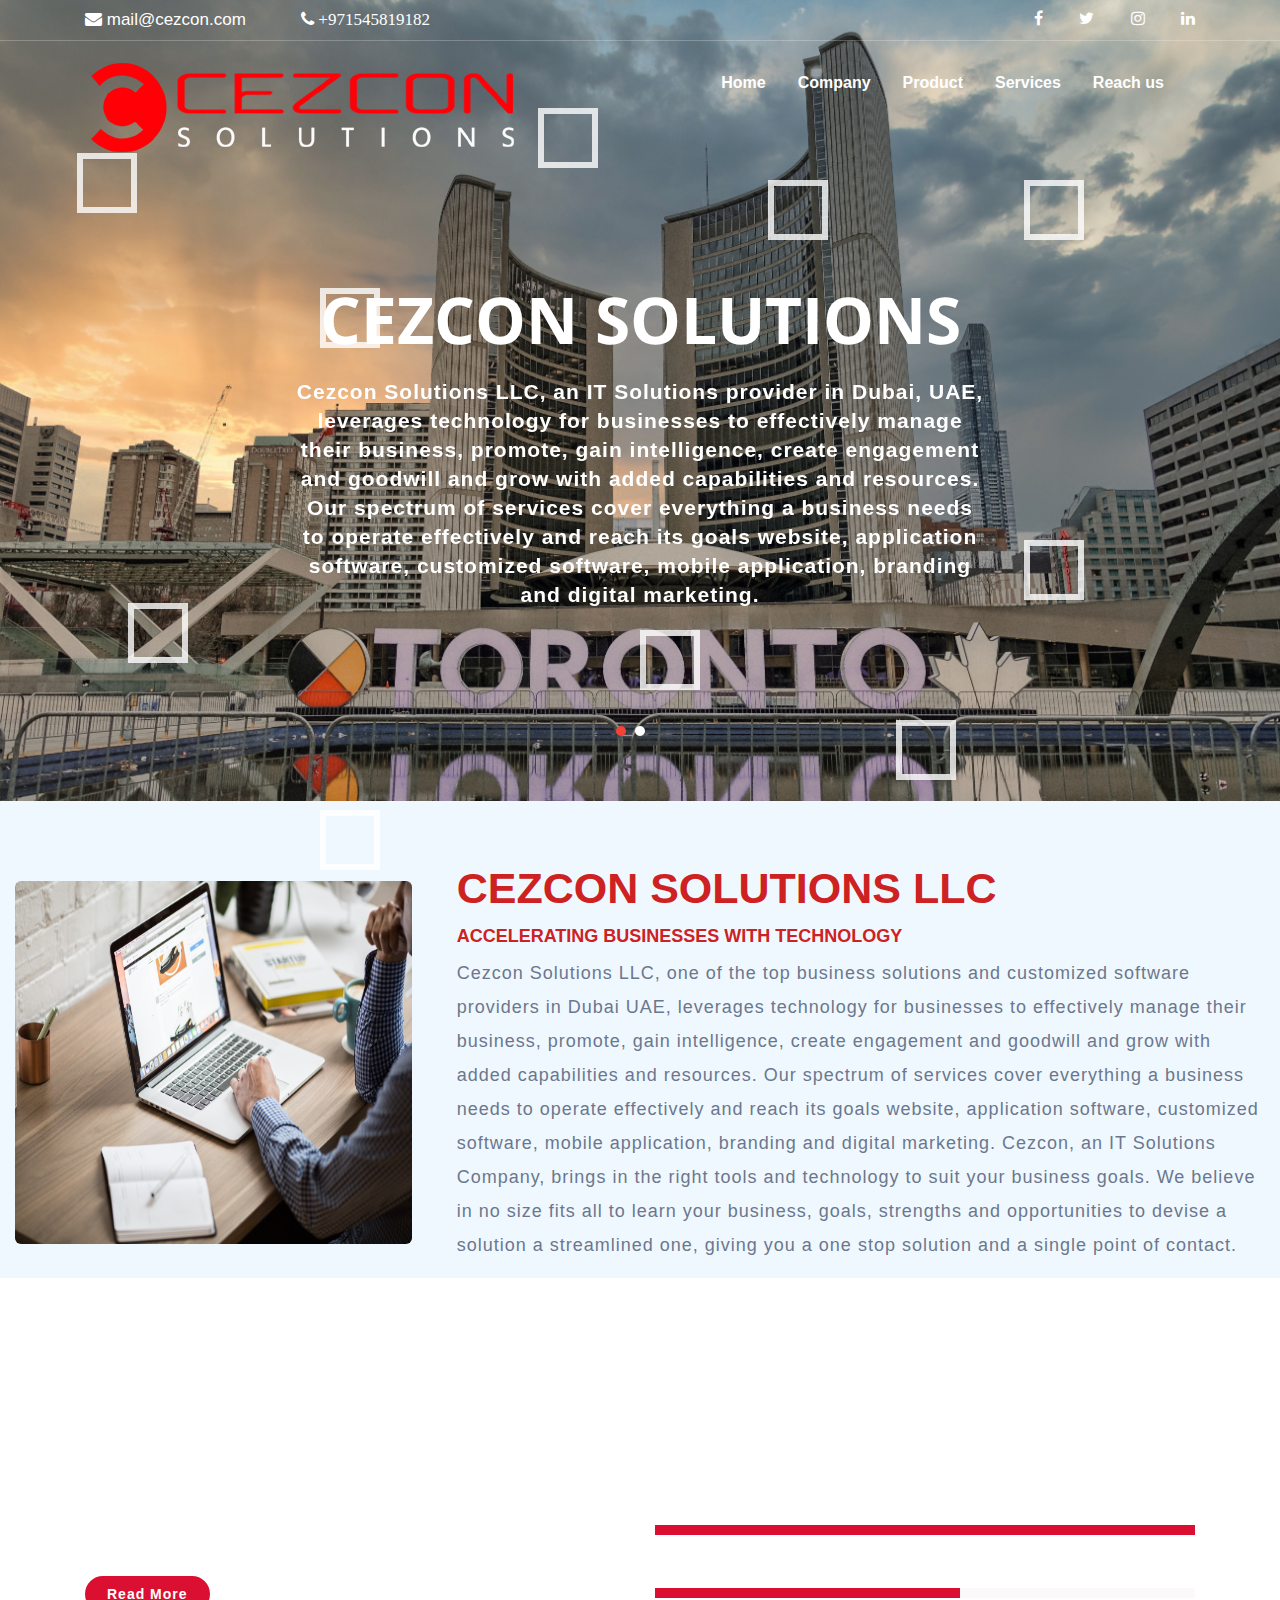
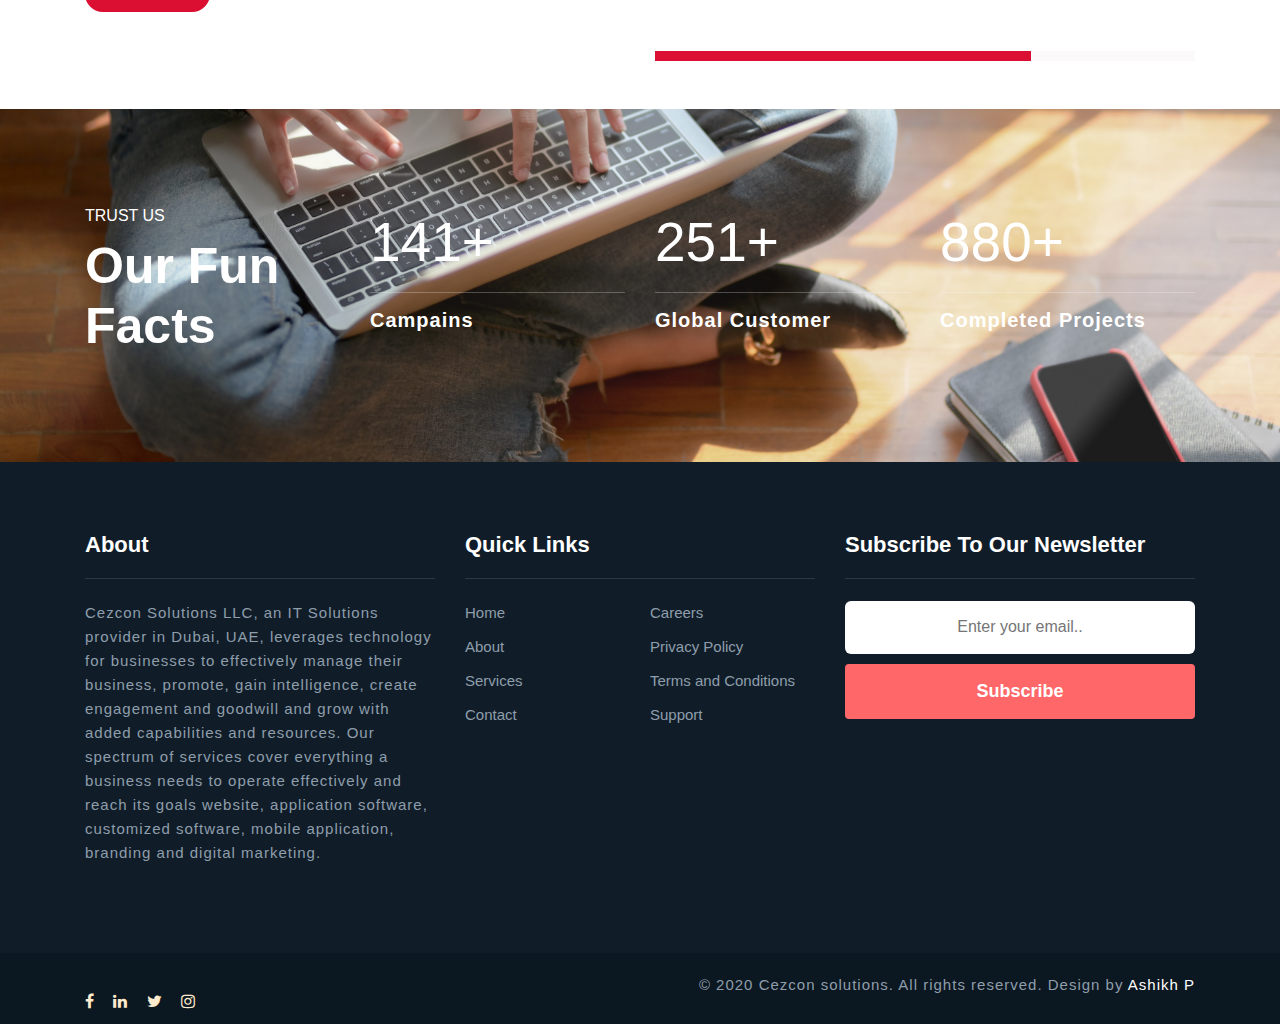
<file: index.html>
<!--A Design by W3layouts
Author: W3layout
Author URL: http://w3layouts.com
License: Creative Commons Attribution 3.0 Unported
License URL: http://creativecommons.org/licenses/by/3.0/
-->
<!DOCTYPE html>
<html lang="en">
<head>
<title>Cezcon solutions</title>
<link rel="icon" href="images/seczon_logo.png" type="image/gif" sizes="16x16">
<meta name="viewport" content="width=device-width, initial-scale=1">
<meta http-equiv="Content-Type" content="text/html; charset=utf-8" />
<meta name="keywords" content="Royal Recipes Responsive web template, Bootstrap Web Templates, Flat Web Templates, Android Compatible web template, 
Smartphone Compatible web template, free webdesigns for Nokia, Samsung, LG, SonyEricsson, Motorola web design" />
<script type="application/x-javascript"> addEventListener("load", function() { setTimeout(hideURLbar, 0); }, false); function hideURLbar(){ window.scrollTo(0,1); } </script>
<!-- bootstrap-css -->
<link href="css/bootstrap.css" rel="stylesheet" type="text/css" media="all" />
<!--// bootstrap-css -->
<!-- css -->
<link rel="stylesheet" href="css/style.css" type="text/css" media="all" />
<!--// css -->
<link rel="stylesheet" href="css/owl.carousel.css" type="text/css" media="all">
<link href="css/owl.theme.css" rel="stylesheet">
<!-- font-awesome icons -->
<link href="css/font-awesome.css" rel="stylesheet"> 
<!-- //font-awesome icons -->
<!-- font -->
<link href='//fonts.googleapis.com/css?family=Pacifico' rel='stylesheet' type='text/css'>
<link href='//fonts.googleapis.com/css?family=Open+Sans+Condensed:300,300italic,700' rel='stylesheet' type='text/css'>
<!-- //font -->
<script src="js/jquery-1.11.1.min.js"></script>
<script src="js/bootstrap.js"></script>
<!-- light-box -->
<link rel="stylesheet" href="css/lightbox.css">
<!-- //light-box -->
<script src="js/SmoothScroll.min.js"></script>
<!--search jQuery-->
<script src="js/main.js"></script>
<!--//search jQuery-->
<script type="text/javascript">
	jQuery(document).ready(function($) {
		$(".scroll").click(function(event){		
			event.preventDefault();
			$('html,body').animate({scrollTop:$(this.hash).offset().top},1000);
		});
	});
</script>

<script>
$(document).ready(function() { 
	$("#owl-demo").owlCarousel({
 
		autoPlay: 3000, //Set AutoPlay to 3 seconds
		autoPlay:true,
		items : 4,
		itemsDesktop : [640,5],
		itemsDesktopSmall : [414,4]
 
	});
	
}); 
</script>
</head>
<body>
	
	<!-- banner -->
	<div class="banner">
		<div class="top-banner">
			<div class="container">
				<div class="box">
					<div></div>
					<div></div>
					<div></div>
					<div></div>
					<div></div>
					<div></div>
					<div></div>
					<div></div>
					<div></div>
					<div></div>
				</div>
				<div class="top-banner-left">
					<ul>
						
						<li>
							<a href="mailto:@mail@cezcon.com">
								<i class="fa fa-envelope" style="color: white;" aria-hidden="true">
								</i> <span class="mail" style="color: white;">mail@cezcon.com</span>
							</a>
						</li>
						<li><i style="color: white;" class="fa fa-phone" aria-hidden="true"> +971545819182</i> </li>
						
					</ul>
				</div>
				<div class="top-banner-right">
					<ul>
						<li><a class="facebook" href="https://www.facebook.com/cezcon/"><i class="fa fa-facebook" aria-hidden="true"></i></a></li>
						<li><a class="facebook" href="https://twitter.com/cezconsolutions"><i class="fa fa-twitter" aria-hidden="true"></i></a></li>
						<li><a class="facebook" href="https://www.instagram.com/cezcon/?hl=en"><i class="fa fa-instagram" aria-hidden="true"></i></a></li>
						<li><a class="facebook" href="https://www.linkedin.com/company/cezcon"><i class="fa fa-linkedin" aria-hidden="true"></i></a></li>
					</ul>
				</div>
				<div class="clearfix"> </div>
			</div>
		</div>
		<div class="header">
			<div class="container">
				<div class="logo">
					<h1>
						<a href="index.html"><img src="images/logo.png"></a>
					</h1>
				</div>
				<div class="top-nav">
					<nav class="navbar navbar-default">
							<button type="button" class="navbar-toggle collapsed" data-toggle="collapse" data-target="#bs-example-navbar-collapse-1">Menu						
							</button>
						<!-- Collect the nav links, forms, and other content for toggling -->
						<div class="collapse navbar-collapse" id="bs-example-navbar-collapse-1">
							<ul class="nav navbar-nav">
								<li><a class="active" href="index.html">Home</a></li>
								
								<li><a href="#" class=" active dropdown-toggle hvr-bounce-to-bottom" data-toggle="dropdown" role="button">Company</a>
									<ul class="dropdown-menu">
										<li><a class=" active hvr-bounce-to-bottom" href="aboutus.html">About Us</a></li>
										<li><a class=" active hvr-bounce-to-bottom" href="Clients.html">Clients</a></li>    
										<li><a class=" active hvr-bounce-to-bottom" href="careers.html">Careers</a></li>          
      
									</ul>
								</li> 
							
							
								<li><a href="#" class=" active dropdown-toggle hvr-bounce-to-bottom" data-toggle="dropdown" role="button">Product</a>
									<ul class="dropdown-menu">
										<li><a class=" active hvr-bounce-to-bottom" href="pms.html">Project Management Software</a></li>
										<li><a class=" active hvr-bounce-to-bottom" href="hrm.html">HRM Softwares</a></li>
										<li><a class=" active hvr-bounce-to-bottom" href="crm.html">CRM Softwares</a></li>          
          
									</ul>
								</li>
														
								<li><a class="active" href="menu.html">Services</a></li>
								<li><a class="active" href="contact.html">Reach us</a></li>
							</ul>	
							<div class="clearfix"> </div>
						</div>	
					</nav>		
				</div>
				<div class="clearfix"> </div>
			</div>
		</div>
		<div class="banner-slider">
			<div class="container">
				<div class="slider">
					<div class="callbacks_container">
						<ul class="rslides callbacks callbacks1" id="slider4" >
							<li>
								<div class="agileits-banner-info">
									<h3>CEZCON SOLUTIONS</h3>
									<P style="font-size:21px;line-height: 29px;">Cezcon Solutions LLC, an IT Solutions provider in Dubai, UAE, leverages technology for businesses to effectively manage their business, promote, gain intelligence, create engagement and goodwill and grow with added capabilities and resources. Our spectrum of services cover everything a business needs to operate effectively and reach its goals website, application software, customized software, mobile application, branding and digital marketing.</P>
								
								</div>
							</li>
							<li>
								<div class="agileits-banner-info">
									<h3>Leap with Right Technology!</h3>
									<p style="font-size:21px;line-height: 29px;">Technology to streamline your business processes, geared for growth and for better resource management.</p>
									<a href="menu.html">Services</a>
								</div>
							</li>
						
						</ul>
					</div>
					<script src="js/responsiveslides.min.js"></script>
					<script>
						// You can also use "$(window).load(function() {"
						$(function () {
						  // Slideshow 4
						  $("#slider4").responsiveSlides({
							auto:false,
							pager :true,
							nav:false,
							speed: 600,
							namespace: "callbacks",
							before: function () {
							  $('.events').append("<li>before event fired.</li>");
							},
							after: function () {
							  $('.events').append("<li>after event fired.</li>");
							}
						  });
					
						});
					 </script>
					<!--banner Slider starts Here-->
				</div>
			</div>
		</div>
	</div>
	<!-- banner -->
	<!-- services -->
	<div class="services" id="services" style="background: aliceblue;margin-bottom: -8px;padding-bottom: 0px;">
	
			<div class="w3-agileits-services-grids" style="margin-top: 16px;">
				<div class="col-md-4 w3-agileits-services-left">
					<img style="height: 363px;" src="images/img1.jpg"
					<div class="services-info">
						
					</div>
				</div>
				<div class="col-md-8" style="padding-left: 30px;">
					<h2 style="font-size: 43px;font-weight: 600;line-height: 1.3;color: #cd2122!important;box-sizing: border-box;margin-top: -30px;font-family: Open Sans,Helvetica Neue,Helvetica,Arial,sans-serif;padding-top: 10px;">CEZCON SOLUTIONS LLC</h2>
					<h4 style="color: #cd2122!important;font-weight: bold;">ACCELERATING BUSINESSES WITH TECHNOLOGY</h4>
					
			
					<p style="line-height: 34px;font-size: 18px;font-family: Open Sans,Helvetica Neue,Helvetica,Arial,sans-serif;">Cezcon Solutions LLC, one of the top business solutions and customized software providers in Dubai UAE, leverages technology for businesses to effectively manage their business, promote, gain intelligence, create engagement and goodwill and grow with added capabilities and resources. Our spectrum of services cover everything a business needs to operate effectively and reach its goals website, application software, customized software, mobile application, branding and digital marketing.

						Cezcon, an IT Solutions Company, brings in the right tools and technology to suit your business goals. We believe in no size fits all to learn your business, goals, strengths and opportunities to devise a solution a streamlined one, giving you a one stop solution and a single point of contact.</p>
						
				</div>
			
				<div class="clearfix"> </div>
			
		</div>
	
	<div class="services-bottom wthree-sub py-5" id="about" style="margin-top: 36px;">
		<div class="container py-md-3">
			<div class="row">
			<div class="col-sm-6 col-xs-4 services_bottom_grid_left">
				<h3 style="font-weight: bold;">Cezcon Solutions</h3>
				<a href="#" data-toggle="modal" data-target="#exampleModalCenter" role="button">Read More</a>
			</div>
			<div class=" col-md-6  services_bottom_grid_right">
				<h3>Why Choose <span> Us</span></h3>  
				<div class="bar_group group_ident-1">
					<p class="b_label">100% Support</p><div class="bar_group__bar thin elastic" label="100% Safe Delivery" value="230" style="width: 100%;"></div>
					<p class="b_label">100% Client satisfaction </p><div class="bar_group__bar thin elastic" label="100% support" value="130" style="width: 56.5217%;"></div>
					<p class="b_label">Fast &amp; On Time</p><div class="bar_group__bar thin elastic" label="Fast &amp; On Time" value="160" style="width: 69.5652%;"></div>
				</div> 
			</div>
			<div class="clearfix"> </div>
		</div> 
		</div> 
	</div> 
	<section class="w3l-counter-6">
		<!-- /counter-6-->

		<div class="conuter-66-info py-5">
			<div class="container py-lg-5">
				<div class="counter-grids-info row">
					<div class="counter-gd col-md-3 col-xs-12">
						<label>TRUST US</label>
						<h4>Our Fun Facts</h4>
					</div>
					<div class="counter-gd col-md-3 col-sm-3 col-xs-12 ">
						<h6>141+</h6>
						<p>Campains</p>
					</div>
					<div class="counter-gd col-md-3 col-sm-3 col-xs-12">
						<h6>251+</h6>
						<p>Global Customer</p>
					</div>
					<div class="counter-gd col-md-3 col-sm-3 col-xs-12 ">
						<h6>880+</h6>
						<p>Completed Projects</p>
					</div>
				</div>
			</div>
		  </div>
	</section>

	  <section class="w3l-footer-22-main">
    <!-- footer-22 -->
    <div class="footer-hny py-5">
        <div class="container py-lg-4" > 
                    <div class="sub-columns row">
                        <div class="sub-one-left col-lg-4 col-md-6">
                            <h6>About </h6>
                            <p>Cezcon Solutions LLC, an IT Solutions provider in Dubai, UAE, leverages technology for businesses to effectively manage their business, promote, gain intelligence, create engagement and goodwill and grow with added capabilities and resources. Our spectrum of services cover everything a business needs to operate effectively and reach its goals website, application software, customized software, mobile application, branding and digital marketing.</p>

                        </div>
                        <div class="sub-two-right col-lg-4 col-md-6 my-md-0 my-5">
                            <h6>Quick links</h6>
                            <div class="footer-hny-ul">
                            <ul>
                                <li><a href="index.html">Home</a></li>
                                <li><a href="aboutus.html">About</a></li>
                                <li><a href="menu.html">Services</a></li>
                                <li><a href="contact.html">Contact</a></li>
                            </ul>
                            <ul>
                                    <li><a href="careers.html">Careers</a></li>
                                    <li><a href="#">Privacy Policy</a></li>
                                    <li><a href="#">Terms and Conditions</a></li>
                                    <li><a href="contact.html">Support</a></li>
                            </ul>
                           </div>
                        </div>

                        <div class="sub-one-left col-lg-4 col-md-6 mt-lg-0 mt-md-5">
                            <h6>Subscribe to our Newsletter </h6>
                            <form action="#" method="post" class="footer-newsletter">
                                <div class="">
                                    <input type="email" name="email" class="form-input" placeholder="Enter your email..">
                                </div>
                                <button type="submit" class="btn">Subscribe</button>
                            </form>
                        </div>
                    </div>
                </div>
         </div>  
        <div class="below-section" >
            <div class="container">
                <div class="copyright-footer row">
                <div class="columns col-lg-6">
                    <ul class="social footer">
                        <li><a href="https://www.facebook.com/cezcon/"><span class="fa fa-facebook" aria-hidden="true" style="color: blanchedalmond;"></span></a></li>
                        <li><a href="https://www.linkedin.com/company/cezcon"><span class="fa fa-linkedin" aria-hidden="true"style="color: blanchedalmond;"></span></a></li>
                        <li><a href="https://twitter.com/cezconsolutions"><span class="fa fa-twitter" aria-hidden="true" style="color: blanchedalmond;"></span></a></li>
						<li><a class="facebook" href="https://www.instagram.com/cezcon/?hl=en"><i class="fa fa-instagram" aria-hidden="true" style="color: blanchedalmond;"></i></a></li>
                    </ul>
                </div>
                <div class="columns copy-right col-lg-6">
                    <p>© 2020 Cezcon solutions. All rights reserved. Design by <a href="#" target="_blank">
                        Ashikh P</a>
                </p>
                </div>
            </div>
            </div>
        </div>
    
    <!-- //titels-5 -->
     <!-- move top -->
     <!-- <button onclick="topFunction()" id="movetop" title="Go to top" style="display: block;float:right"> -->
            
    <script>
            // When the user scrolls down 20px from the top of the document, show the button
            // window.onscroll = function () {
            //     scrollFunction()
            // };
    
            // function scrollFunction() {
            //     if (document.body.scrollTop > 20 || document.documentElement.scrollTop > 20) {
            //         document.getElementById("movetop").style.display = "block";
            //     } else {
            //         document.getElementById("movetop").style.display = "none";
            //     }
            // }
    
            // // When the user clicks on the button, scroll to the top of the document
            // function topFunction() {
            //     document.body.scrollTop = 0;
            //     document.documentElement.scrollTop = 0;
            // }
        </script>
        <!-- /move top -->
   
</section>



	
			
		</div>
	</div>
	<!-- //footer -->
	<script src="js/owl.carousel.js"></script>  
	<script type="text/javascript" src="js/move-top.js"></script>
	<script type="text/javascript" src="js/easing.js"></script>
	<!-- here stars scrolling icon -->
	<script type="text/javascript">
		$(document).ready(function() {
			/*
				var defaults = {
				containerID: 'toTop', // fading element id
				containerHoverID: 'toTopHover', // fading element hover id
				scrollSpeed: 1200,
				easingType: 'linear' 
				};
			*/
								
			$().UItoTop({ easingType: 'easeOutQuart' });
								
			});
	</script>
<!-- //here ends scrolling icon -->
<script type="text/javascript">
			/* init Jarallax */
			$('.jarallax').jarallax({
				speed: 0.5,
				imgWidth: 1366,
				imgHeight: 768
			})
		</script>
</body>	
</html>
</file>
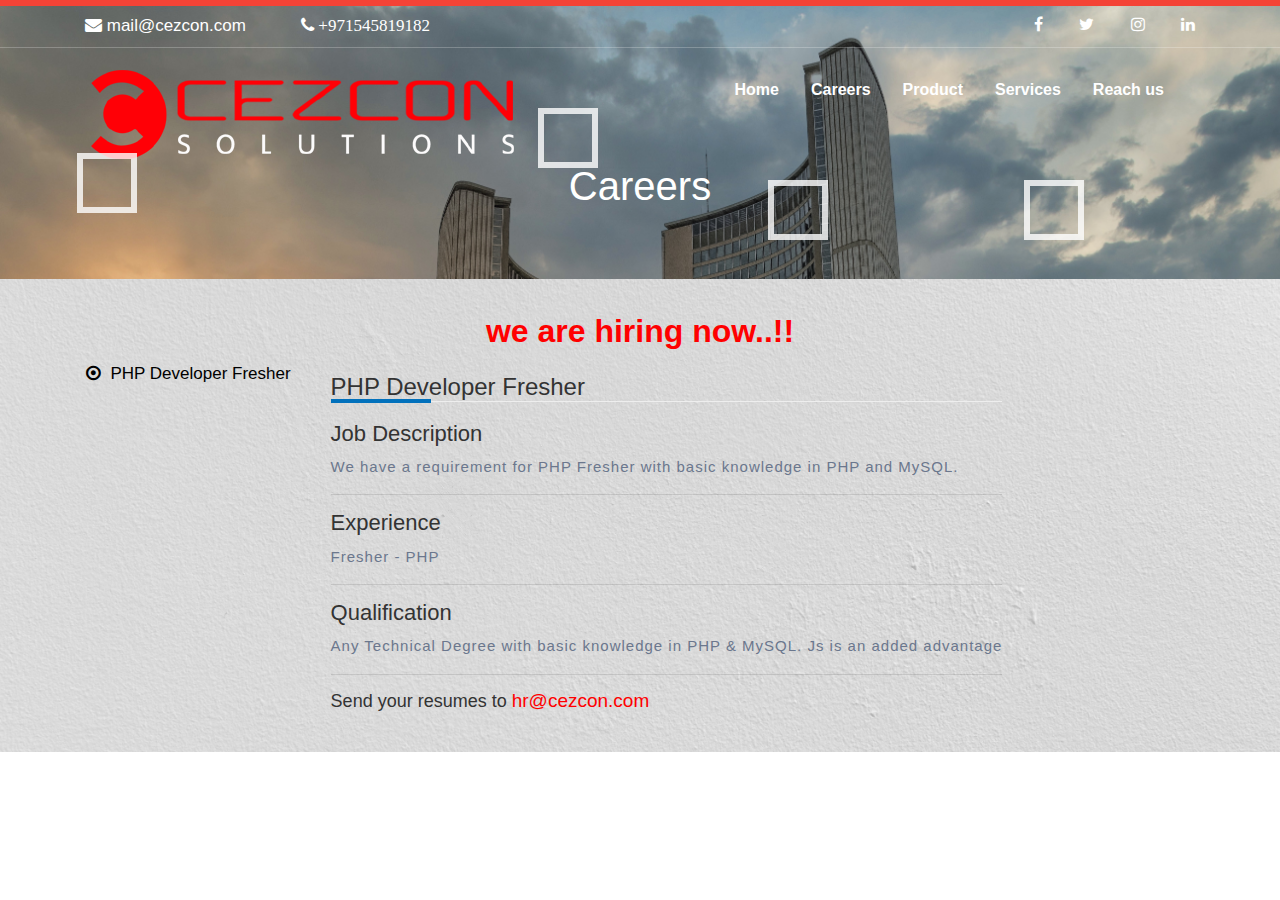
<file: careers.html>
<!--A Design by W3layouts
Author: W3layout
Author URL: http://w3layouts.com
License: Creative Commons Attribution 3.0 Unported
License URL: http://creativecommons.org/licenses/by/3.0/
-->
<!DOCTYPE html>
<html lang="en">
<head>
<title>Cezcon | Careers</title>
<link rel="icon" href="images/seczon_logo.png" type="image/gif" sizes="16x16">
<meta name="viewport" content="width=device-width, initial-scale=1">
<meta http-equiv="Content-Type" content="text/html; charset=utf-8" />
<meta name="keywords" content="Royal Recipes Responsive web template, Bootstrap Web Templates, Flat Web Templates, Android Compatible web template, 
Smartphone Compatible web template, free webdesigns for Nokia, Samsung, LG, SonyEricsson, Motorola web design" />
<script type="application/x-javascript"> addEventListener("load", function() { setTimeout(hideURLbar, 0); }, false); function hideURLbar(){ window.scrollTo(0,1); } </script>
<!-- bootstrap-css -->
<link href="css/bootstrap.css" rel="stylesheet" type="text/css" media="all" />
<!--// bootstrap-css -->
<!-- css -->
<link rel="stylesheet" href="css/style.css" type="text/css" media="all" />
<!--// css -->
<!-- font-awesome icons -->
<link href="css/font-awesome.css" rel="stylesheet"> 
<!-- //font-awesome icons -->
<!-- font -->
<link href='//fonts.googleapis.com/css?family=Pacifico' rel='stylesheet' type='text/css'>
<link href='//fonts.googleapis.com/css?family=Open+Sans+Condensed:300,300italic,700' rel='stylesheet' type='text/css'>
<!-- //font -->
<script src="js/jquery-1.11.1.min.js"></script>
<script src="js/bootstrap.js"></script>
<!-- light-box -->
<link rel="stylesheet" href="css/lightbox.css">
<!-- //light-box -->
<script src="js/SmoothScroll.min.js"></script>
<!--search jQuery-->
<script src="js/main.js"></script>
<!--//search jQuery-->
<script type="text/javascript">
	jQuery(document).ready(function($) {
		$(".scroll").click(function(event){		
			event.preventDefault();
			$('html,body').animate({scrollTop:$(this.hash).offset().top},1000);
		});
	});
</script>
</head>
<body>
	<div class="w3layouts-banner-top">
		
	</div>
	<!-- banner -->
		<!-- banner -->
		<div class="banner" style="padding-bottom: 71px;">
			<div class="top-banner">
				<div class="container">
                    <div class="box">
                        <div></div>
                        <div></div>
                        <div></div>
                        <div></div>
                        <div></div>
                        <div></div>
                        <div></div>
                        <div></div>
                        <div></div>
                        <div></div>
                    </div>
					<div class="top-banner-left">
						<ul>
							
							<li>
								<a href="mailto:@mail@cezcon.com">
									<i class="fa fa-envelope" style="color: white;" aria-hidden="true">
									</i> <span class="mail" style="color: white;">mail@cezcon.com</span>
								</a>
							</li>
							<li><i style="color: white;" class="fa fa-phone" aria-hidden="true"> +971545819182</i> </li>
							
					</ul>
				</div>
				<div class="top-banner-right">
					<ul>
						<li><a class="facebook" href="https://www.facebook.com/cezcon/"><i class="fa fa-facebook" aria-hidden="true"></i></a></li>
						<li><a class="facebook" href="https://twitter.com/cezconsolutions"><i class="fa fa-twitter" aria-hidden="true"></i></a></li>
						<li><a class="facebook" href="https://www.instagram.com/cezcon/?hl=en"><i class="fa fa-instagram" aria-hidden="true"></i></a></li>
						<li><a class="facebook" href="https://www.linkedin.com/company/cezcon"><i class="fa fa-linkedin" aria-hidden="true"></i></a></li>
					</ul>
				</div>
				<div class="clearfix"> </div>
			</div>
		</div>
		<div class="header">
			<div class="container">
				<div class="logo">
					<h1>
						<a href="index.html"><img src="images/logo.png"></a>
					</h1>
				</div>
				<div class="top-nav">
					<nav class="navbar navbar-default">
							<button type="button" class="navbar-toggle collapsed" data-toggle="collapse" data-target="#bs-example-navbar-collapse-1">Menu						
							</button>
						<!-- Collect the nav links, forms, and other content for toggling -->
						<div class="collapse navbar-collapse" id="bs-example-navbar-collapse-1">
							<ul class="nav navbar-nav">
								<li><a class="active" href="index.html">Home</a></li>
								
								<li><a href="#" class=" active dropdown-toggle hvr-bounce-to-bottom" data-toggle="dropdown" role="button">Careers</a>
									<ul class="dropdown-menu">
										<li><a class=" active hvr-bounce-to-bottom" href="aboutus.html">About Us</a></li>
										<li><a class=" active hvr-bounce-to-bottom" href="Clients.html">Clients</a></li>    
									          
      
									</ul>
								</li> 
							
							
								<li><a href="#" class="dropdown-toggle hvr-bounce-to-bottom" data-toggle="dropdown" role="button">Product</a>
									<ul class="dropdown-menu">
										<li><a class=" active hvr-bounce-to-bottom" href="pms.html">Project Management Software</a></li>
										<li><a class=" active hvr-bounce-to-bottom" href="hrm.html">HRM Softwares</a></li>
										<li><a class=" active hvr-bounce-to-bottom" href="crm.html">CRM Softwares</a></li>          
          
									</ul>
								</li>
														
								<li><a class="active" href="menu.html">Services</a></li>
								<li><a class="active" href="contact.html">Reach us</a></li>
							</ul>	
							<div class="clearfix"> </div>
						</div>	
					</nav>		
				</div>
				<div class="clearfix"> </div>
			</div>
		</div>
		<div class="w3-about-heading">
			<h2>Careers</h2>
		</div>
	</div>
	<section class="section career">
        <center style="font-size: xx-large;color: red;font-weight: 700;">we are hiring now..!! </center>
        
        <div class="container">
            <div class="row">
                <!-- <div class="col-sm-10 offset-sm-1 d-flex flex-row mt-2"> 
                    <ul class="nav nav-tabs nav-tabs--vertical nav-tabs--left" role="navigation">
                         <li class="nav-item"> -->
                            <a href="#PHP" class="nav-link active show" data-toggle="tab" role="tab" aria-controls="PHP" aria-selected="true">
                                <i class="fa fa-dot-circle-o"></i>&nbsp; PHP Developer Fresher</a>
            
                        <!-- </li> 
                         <li class="nav-item">
                            <a href="#Laravel" class="nav-link" data-toggle="tab" role="tab" aria-controls="Laravel" aria-selected="false">
                                <i class="fa fa-dot-circle-o"></i>&nbsp;Sr PHP Laravel Developer</a>
                        </li> 
                         <li class="nav-item">
                            <a href="#Android" class="nav-link" data-toggle="tab" role="tab" aria-controls="Android" aria-selected="false">
                                <i class="fa fa-dot-circle-o"></i>&nbsp;Android Developer</a>
                        </li>
                        <li class="nav-item">
                            <a href="#Seo" class="nav-link" data-toggle="tab" role="tab" aria-controls="Seo" aria-selected="false">
                                <i class="fa fa-dot-circle-o"></i>&nbsp;Seo Analyst</a>
                        </li>  -->
                     
                    </ul>
                    <div class="tab-content">
                        <div class="tab-pane fade active show" id="PHP" role="tabpanel">
                            <h1>PHP Developer Fresher</h1>
                            <h4>Job Description</h4>
                            <p>We have a requirement for PHP Fresher with basic knowledge in PHP and MySQL.</p>
                            <hr>
                            <h4>
                                Experience
                            </h4>
                            <p>
                                Fresher - PHP
                            </p>
                            <hr>
                            <h4>
                                Qualification
                            </h4>
                            <p>
                                Any Technical Degree with basic knowledge in PHP &amp; MySQL. Js is an added advantage
                            </p>
                            <hr>
                        
                            <h6>
                                Send your resumes to
                                <a href="mailto:hr@">hr@cezcon.com<cezcon.com/a>
                            </h6>
                        
                             </div>
                          </div>
                       </div>
                    </div>
                  </section>
                    
                    
        
    <div class="clearfix"> </div>
</div>
<div class="agileits-w3layouts-copyright">
    <p>© 2021 Cezcon solutions . All Rights Reserved | Design by <a href="#">Ashikh P</a> </p>
</div>
</div>
</div>
</section>
<!-- //footer -->
<script type="text/javascript" src="js/move-top.js"></script>
<script type="text/javascript" src="js/easing.js"></script>
<!-- here stars scrolling icon -->
<script type="text/javascript">
    $(document).ready(function() {
        
            // var defaults = {
            // containerID: 'toTop', // fading element id
            // containerHoverID: 'toTopHover', // fading element hover id
            // scrollSpeed: 1200,
            // easingType: 'linear' 
            // };
        
                            
        $().UItoTop({ easingType: 'easeOutQuart' });
                            
        });
</script>
<!-- //here ends scrolling icon -->
</body>	
</html>
                
                        
                        <!-- <div class="tab-pane fade" id="Laravel" role="tabpanel">
                            <h1>Sr PHP developer with pro-efficiency in Laravel developement</h1>
                            <h4>Job Description</h4>
                            <p>An ideal developer with strong knowledge in PHP, MySql with Laravel Framework. Having good knowledge of Frontend technologies is a plus. This will be a great opportunity for the candidates who are looking for a challenging career and to familiarize the modern technologies.</p>
                            <hr>
                            <h4>
                                Experience
                            </h4>
                            <p>
                                1-2 years of experience in PHP ( Framework - Laravel ), JQuery, JavaScript, AJAX &amp; MySQL
                            </p>
                            <hr>
                            <h4>
                                Qualification
                            </h4>
                            <p>
                                B.tech/B.E,BSC,BCA,M.Tech,MCA,MSC
                            </p>
                            <hr>
                            <h4>
                                Preferred skills
                            </h4>
                            <p>
                                Experience in PHP ( Framework - Laravel )<br>
                                JQuery, JavaScript, AJAX &amp; MySQL<br>
                                Object-Oriented Programming (OOP)<br>
                                Modular development<br>
                                Good knowledge of Laravel development<br>
                                Model-View-Controller (MVC)<br>
                                PHP<br>
                                CSS<br>
                                
                            </p>
                            <hr>
                            <h6>
                                Send your resumes to
                                <a href="mailto:careers@acemero.com">careers@acemero.com</a>
                            </h6>
                        </div>
                        <div class="tab-pane fade" id="Android" role="tabpanel">
                            <h1>Android Developer </h1>
                            <h4>Job Description</h4>
                            <p>A good understanding of the software development process <br>
                            Good communication skills<br>
                            consultancy skills<br>
                            Good presentation skills<br>
                            The ability to work under pressure</p>
                            <hr>
                            <h4>
                                Experience
                            </h4>
                            <p>
                                1+ years
                            </p>
                            <hr>
                            <h4>
                                Qualification
                            </h4>
                            <p>
                                BTech/BE (CS/IT/EC), MCA, BCA, Diploma(CS/IT)
                            </p>
                            <hr>
                        
                            <h6>
                                Send your resumes to
                                <a href="mailto:careers@acemero.com">careers@acemero.com</a>
                            </h6>
                        </div>
                        <div class="tab-pane fade" id="Seo" role="tabpanel">
                            <h1>Seo Analyst - Content Writer </h1>
                            <h4>Job Description</h4>
                            <p>Good writing skill in English <br>
                            Proficiency in MS Excel, PowerPoint, and WordM <br>
                            Basic knowledge in HTML<br>
                            Ensure websites are filled with optimal keywords<br>
                            Write original, powerful SEO content for blogs and websites<br>
                            Implement off-page SEO content strategies such as coding<br>
                            Create SEO strategies</p>
                            <hr>
                            <h4>
                                Experience
                            </h4>
                            <p>
                                 Fresher
                            </p>
                            <hr>
                            <h4>
                                Qualification
                            </h4>
                            <p>
                                Any technical degree
                            </p>
                            <hr>
                        
                            <h6>
                                Send your resumes to
                                <a href="mailto:careers@acemero.com">careers@acemero.com</a>
                            </h6>
                        </div>
                    </div>
                </div>
            </div>

        </div>
    </section>  -->
</file>
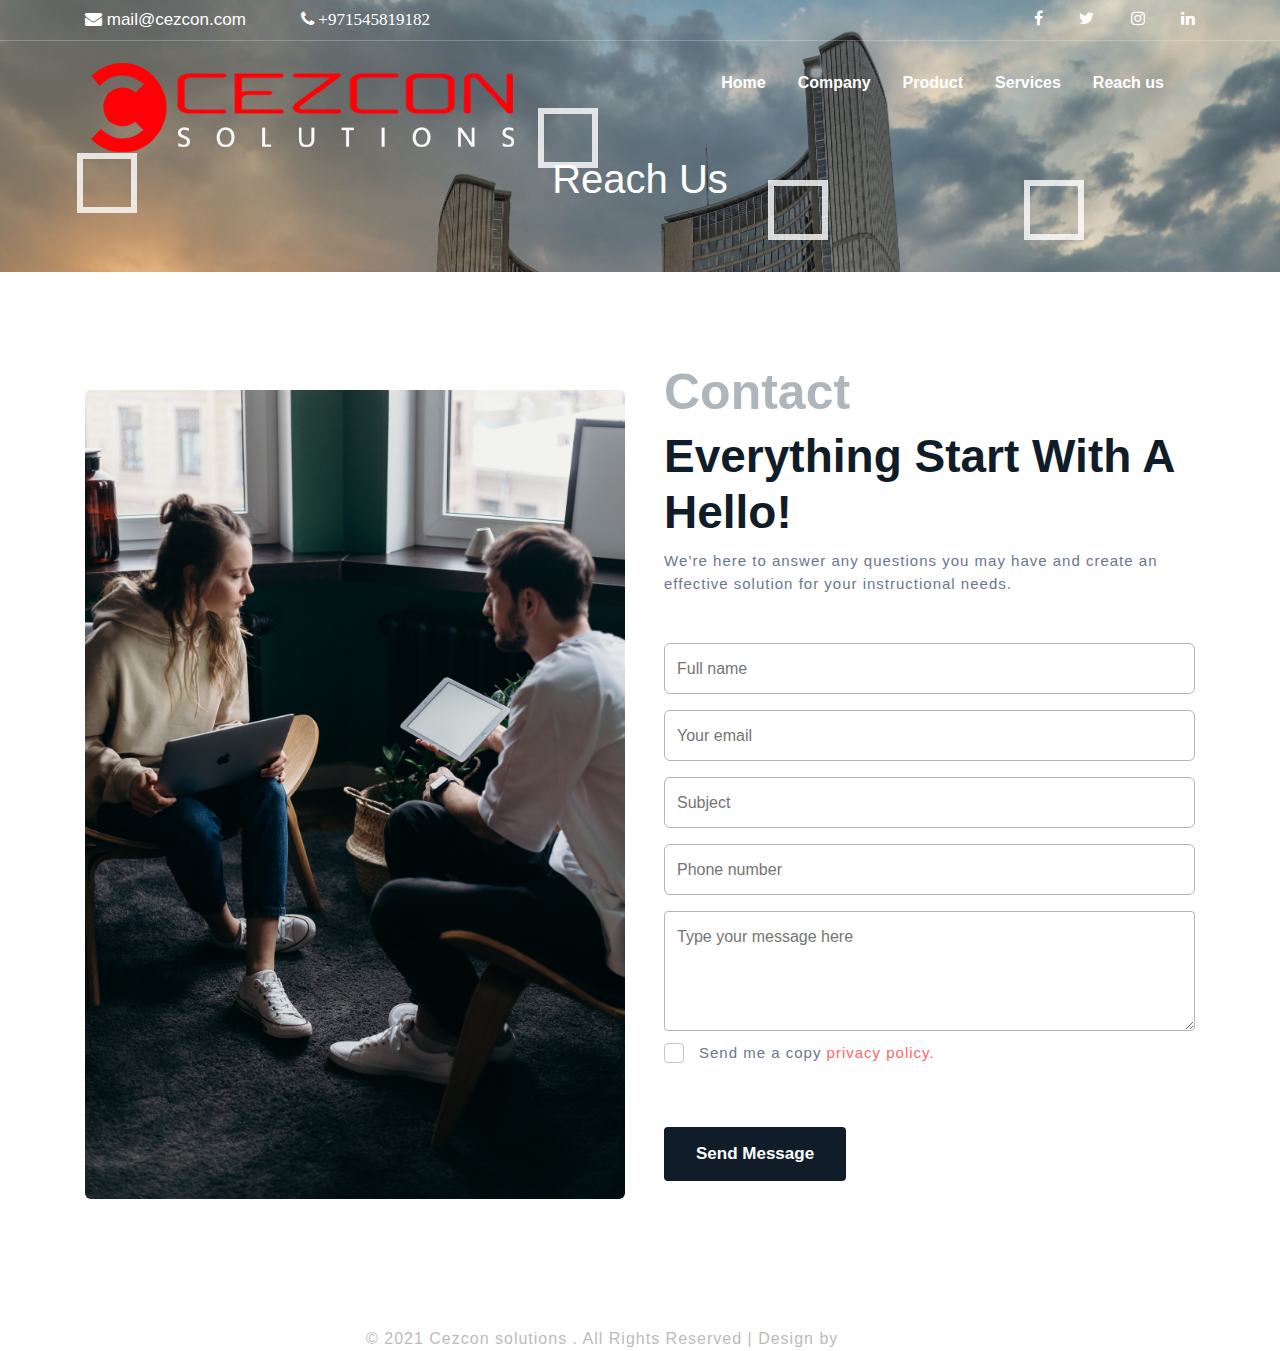
<file: contact.html>
<!--A Design by W3layouts
Author: W3layout
Author URL: http://w3layouts.com
License: Creative Commons Attribution 3.0 Unported
License URL: http://creativecommons.org/licenses/by/3.0/
-->
<!DOCTYPE html>
<html lang="en">
<head>
<title>Cezcon | Contact </title>
<link rel="icon" href="images/seczon_logo.png" type="image/gif" sizes="16x16">
<meta name="viewport" content="width=device-width, initial-scale=1">
<meta http-equiv="Content-Type" content="text/html; charset=utf-8" />
<meta name="keywords" content="Royal Recipes Responsive web template, Bootstrap Web Templates, Flat Web Templates, Android Compatible web template, 
Smartphone Compatible web template, free webdesigns for Nokia, Samsung, LG, SonyEricsson, Motorola web design" />
<script type="application/x-javascript"> addEventListener("load", function() { setTimeout(hideURLbar, 0); }, false); function hideURLbar(){ window.scrollTo(0,1); } </script>
<!-- bootstrap-css -->
<link href="css/bootstrap.css" rel="stylesheet" type="text/css" media="all" />
<!--// bootstrap-css -->
<!-- css -->
<link rel="stylesheet" href="css/style.css" type="text/css" media="all" />
<!--// css -->
<!-- font-awesome icons -->
<link href="css/font-awesome.css" rel="stylesheet"> 
<!-- //font-awesome icons -->
<!-- font -->
<link href='//fonts.googleapis.com/css?family=Pacifico' rel='stylesheet' type='text/css'>
<link href='//fonts.googleapis.com/css?family=Open+Sans+Condensed:300,300italic,700' rel='stylesheet' type='text/css'>
<!-- //font -->
<script src="js/jquery-1.11.1.min.js"></script>
<script src="js/bootstrap.js"></script>
<!-- light-box -->
<link rel="stylesheet" href="css/lightbox.css">
<!-- //light-box -->
<script src="js/SmoothScroll.min.js"></script>
<!--search jQuery-->
<script src="js/main.js"></script>
<!--//search jQuery-->
<script type="text/javascript">
	jQuery(document).ready(function($) {
		$(".scroll").click(function(event){		
			event.preventDefault();
			$('html,body').animate({scrollTop:$(this.hash).offset().top},1000);
		});
	});
</script>
</head>
<body>
	<!-- banner -->
	<div class="banner" style="padding-bottom: 71px;">
		<div class="top-banner">
			<div class="container">
				<div class="box">
					<div></div>
					<div></div>
					<div></div>
					<div></div>
					<div></div>
					<div></div>
					<div></div>
					<div></div>
					<div></div>
					<div></div>
				</div>
				<div class="top-banner-left">
					<ul>
						
						<li>
							<a href="mailto:@mail@cezcon.com">
								<i class="fa fa-envelope" style="color: white;" aria-hidden="true">
								</i> <span class="mail" style="color: white;">mail@cezcon.com</span>
							</a>
						</li>
						<li><i style="color: white;" class="fa fa-phone" aria-hidden="true"> +971545819182</i> </li>
						
					</ul>
				</div>
				<div class="top-banner-right">
					<ul>
						<li><a class="facebook" href="https://www.facebook.com/cezcon/"><i class="fa fa-facebook" aria-hidden="true"></i></a></li>
						<li><a class="facebook" href="https://twitter.com/cezconsolutions"><i class="fa fa-twitter" aria-hidden="true"></i></a></li>
						<li><a class="facebook" href="https://www.instagram.com/cezcon/?hl=en"><i class="fa fa-instagram" aria-hidden="true"></i></a></li>
						<li><a class="facebook" href="https://www.linkedin.com/company/cezcon"><i class="fa fa-linkedin" aria-hidden="true"></i></a></li>
					</ul>
				</div>
				<div class="clearfix"> </div>
			</div>
		</div>
		<div class="header">
			<div class="container">
				<div class="logo">
					<h1>
						<a href="index.html"><img src="images/logo.png"></a>
					</h1>
				</div>
				<div class="top-nav">
					<nav class="navbar navbar-default">
							<button type="button" class="navbar-toggle collapsed" data-toggle="collapse" data-target="#bs-example-navbar-collapse-1">Menu						
							</button>
						<!-- Collect the nav links, forms, and other content for toggling -->
						<div class="collapse navbar-collapse" id="bs-example-navbar-collapse-1">
							<ul class="nav navbar-nav">
								<li><a class="active" href="index.html">Home</a></li>
								
								<li><a href="#" class=" active dropdown-toggle hvr-bounce-to-bottom" data-toggle="dropdown" role="button">Company</a>
									<ul class="dropdown-menu">
										<li><a class=" active hvr-bounce-to-bottom" href="aboutus.html">About Us</a></li>
										<li><a class=" active hvr-bounce-to-bottom" href="Clients.html">Clients</a></li>    
										<li><a class=" active hvr-bounce-to-bottom" href="careers.html">Careers</a></li>          
      
									</ul>
								</li> 
							
							
								<li><a href="#" class=" active dropdown-toggle hvr-bounce-to-bottom" data-toggle="dropdown" role="button">Product</a>
									<ul class="dropdown-menu">
										<li><a class=" active hvr-bounce-to-bottom" href="pms.html">Project Management Software</a></li>
										<li><a class=" active hvr-bounce-to-bottom" href="hrm.html">HRM Softwares</a></li>
										<li><a class=" active hvr-bounce-to-bottom" href="crm.html">CRM Softwares</a></li>          
          
									</ul>
								</li>
														
								<li><a class="active" href="menu.html">Services</a></li>
								<li><a class="active" href="contact.html">Reach us</a></li>
							</ul>	
							<div class="clearfix"> </div>
						</div>	
					</nav>		
				</div>
				<div class="clearfix"> </div>
			</div>
		</div>
		<div class="w3-about-heading">
			<h2>Reach Us</h2>
		</div>
	</div>

				
			
	
	 <section class="w3l-contact-main">
		<div class="contact-infhny py-5">
			<div class="container">
				<div class="contact-grids row py-lg-5">
					<div class="contact-left col-lg-6">
							<img style="margin-top: 22px;" src="images/contact.jpg" alt="" class="img-fluid">
					</div>
					<div class="contact-right col-lg-6 pl-lg-4">
							<h3 style="padding-top: 4px;"> Contact</h3>
						<h4>Everything Start With A Hello!</h4>
						<p>We’re here to answer any questions you may have and create an effective solution for your instructional needs.</p>
						<form action="https://sendmail.w3layouts.com/submitForm" method="post" class="signin-form mt-lg-5 mt-4">
							<div class="input-grids">
								<input type="text" name="w3lName" placeholder="Full name" class="contact-input">
								<input type="email" name="w3lSender" placeholder="Your email" class="contact-input">
								<input type="text" name="w3lSubect" placeholder="Subject" class="contact-input">
								<input type="number" name="w3lPhone" placeholder="Phone number" class="contact-input">
							</div>
							<div class="form-input" style="margin-bottom: -11px;">
								<textarea name="w3lMessage" placeholder="Type your message here" required=""></textarea>
							</div>
							<div class="form-input mb-5">
								<label class="container"><p>Send me a copy <a href="#">privacy policy.</a></p>
									<input type="checkbox">
									<span class="checkmark"></span>
								</label>
								</div>
							<button class="btn submit">Send Message</button>
						</form>
					</div>

				</div>
			</div>
		</div>
	
	   <div class="clearfix"> </div>
	</div>
	<div class="agileits-w3layouts-copyright">
		<p>© 2021 Cezcon solutions . All Rights Reserved | Design by <a href="#">Ashikh P</a> </p>
	</div>
</div>
</div>
	</section>
	<!-- //footer -->
	<script type="text/javascript" src="js/move-top.js"></script>
	<script type="text/javascript" src="js/easing.js"></script>
	<!-- here stars scrolling icon -->
	<script type="text/javascript">
		$(document).ready(function() {
			/*
				var defaults = {
				containerID: 'toTop', // fading element id
				containerHoverID: 'toTopHover', // fading element hover id
				scrollSpeed: 1200,
				easingType: 'linear' 
				};
			*/
								
			$().UItoTop({ easingType: 'easeOutQuart' });
								
			});
	</script>
<!-- //here ends scrolling icon -->
</body>	
</html>
</file>
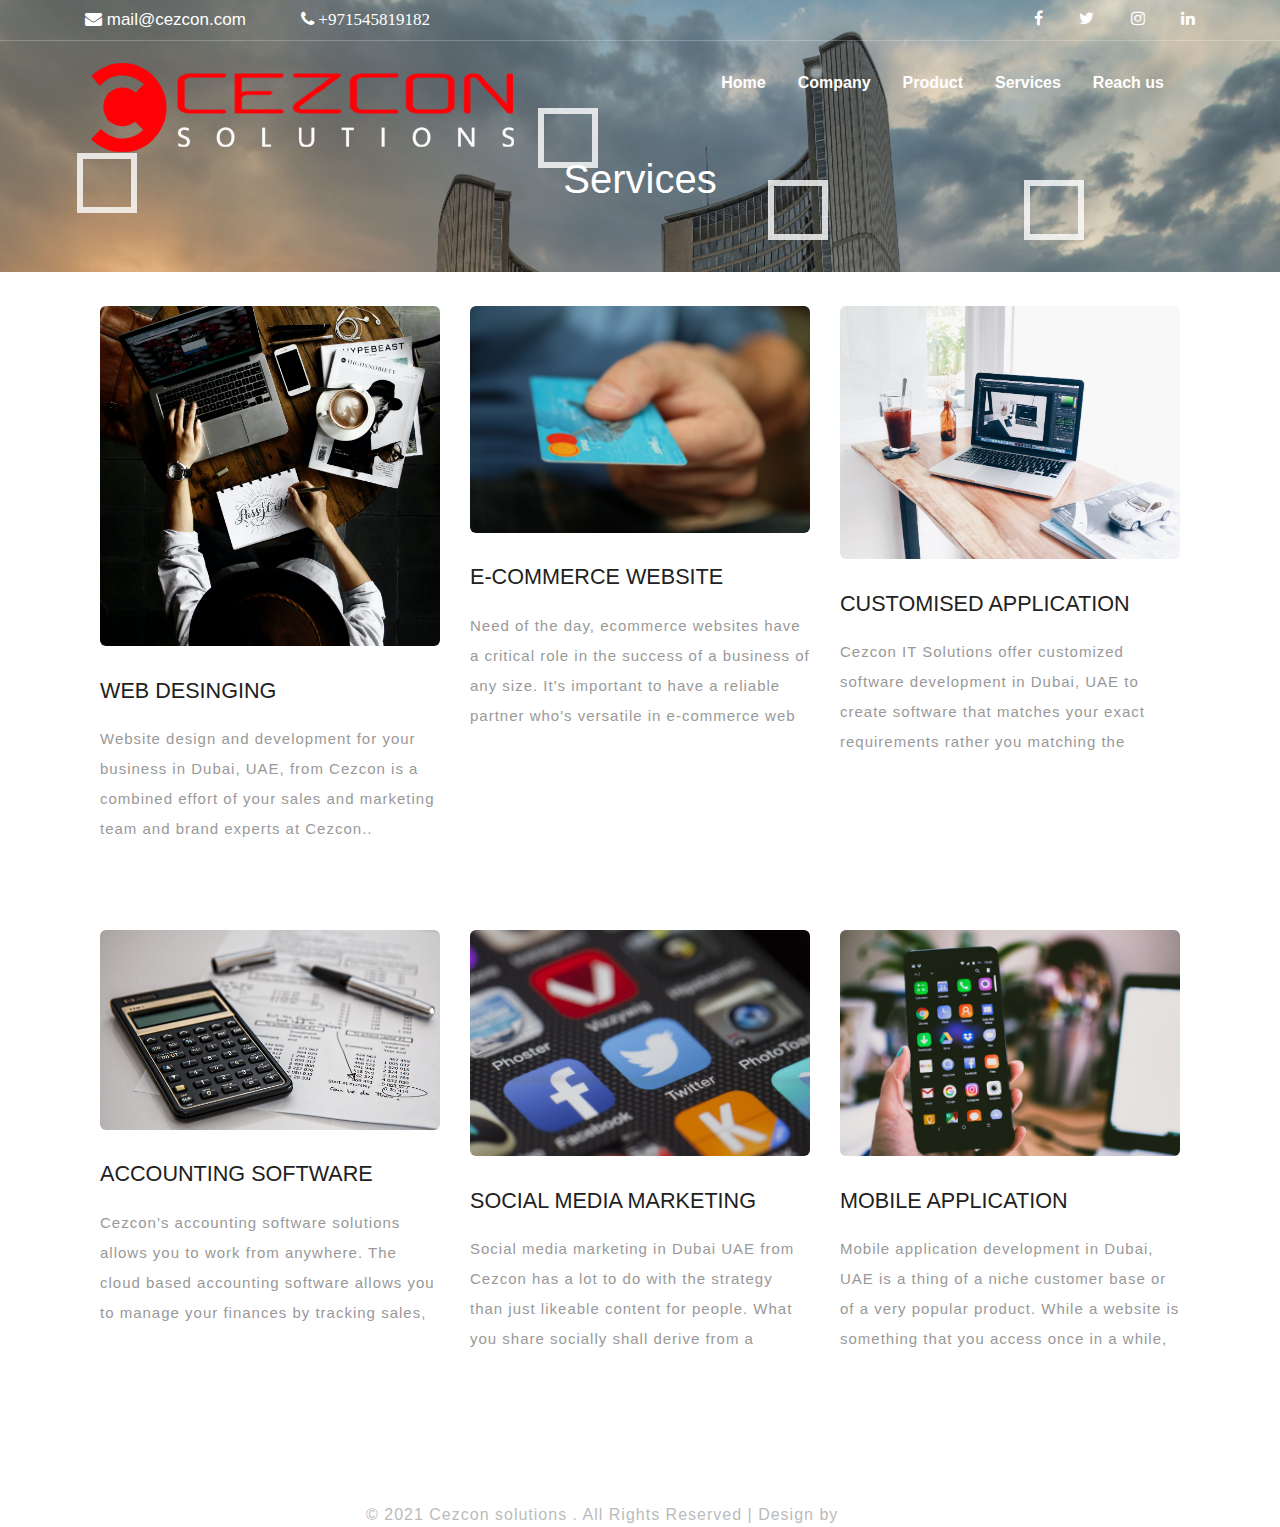
<file: menu.html>
<!--A Design by W3layouts
Author: W3layout
Author URL: http://w3layouts.com
License: Creative Commons Attribution 3.0 Unported
License URL: http://creativecommons.org/licenses/by/3.0/
-->
<!DOCTYPE html>
<html lang="en">
<head>
<title>Cezcon | Services </title>
<link rel="icon" href="images/seczon_logo.png" type="image/gif" sizes="16x16">
<meta name="viewport" content="width=device-width, initial-scale=1">
<meta http-equiv="Content-Type" content="text/html; charset=utf-8" />
<meta name="keywords" content="Royal Recipes Responsive web template, Bootstrap Web Templates, Flat Web Templates, Android Compatible web template, 
Smartphone Compatible web template, free webdesigns for Nokia, Samsung, LG, SonyEricsson, Motorola web design" />
<script type="application/x-javascript"> addEventListener("load", function() { setTimeout(hideURLbar, 0); }, false); function hideURLbar(){ window.scrollTo(0,1); } </script>
<!-- bootstrap-css -->
<link href="css/bootstrap.css" rel="stylesheet" type="text/css" media="all" />
<!--// bootstrap-css -->
<!-- css -->
<link rel="stylesheet" href="css/style.css" type="text/css" media="all" />
<!--// css -->
<!-- font-awesome icons -->
<link href="css/font-awesome.css" rel="stylesheet"> 
<!-- //font-awesome icons -->
<!-- font -->
<link href='//fonts.googleapis.com/css?family=Pacifico' rel='stylesheet' type='text/css'>
<link href='//fonts.googleapis.com/css?family=Open+Sans+Condensed:300,300italic,700' rel='stylesheet' type='text/css'>
<!-- //font -->
<script src="js/jquery-1.11.1.min.js"></script>
<script src="js/bootstrap.js"></script>
<!-- light-box -->
<link rel="stylesheet" href="css/lightbox.css">
<!-- //light-box -->
<script src="js/SmoothScroll.min.js"></script>
<!--search jQuery-->
<script src="js/main.js"></script>
<!--//search jQuery-->
<script type="text/javascript">
	jQuery(document).ready(function($) {
		$(".scroll").click(function(event){		
			event.preventDefault();
			$('html,body').animate({scrollTop:$(this.hash).offset().top},1000);
		});
	});
</script>
</head>
<body>
	<!-- banner -->
	<div class="banner" style="padding-bottom: 71px;">
		<div class="top-banner">
			<div class="container">
				<div class="box">
					<div></div>
					<div></div>
					<div></div>
					<div></div>
					<div></div>
					<div></div>
					<div></div>
					<div></div>
					<div></div>
					<div></div>
				</div>
				<div class="top-banner-left">
					<ul>
						
						<li>
							<a href="mailto:@mail@cezcon.com">
								<i class="fa fa-envelope" style="color: white;" aria-hidden="true">
								</i> <span class="mail" style="color: white;">mail@cezcon.com</span>
							</a>
						</li>
						<li><i style="color: white;" class="fa fa-phone" aria-hidden="true"> +971545819182</i> </li>
						
					</ul>
				</div>
				<div class="top-banner-right">
					<ul>
						<li><a class="facebook" href="https://www.facebook.com/cezcon/"><i class="fa fa-facebook" aria-hidden="true"></i></a></li>
						<li><a class="facebook" href="https://twitter.com/cezconsolutions"><i class="fa fa-twitter" aria-hidden="true"></i></a></li>
						<li><a class="facebook" href="https://www.instagram.com/cezcon/?hl=en"><i class="fa fa-instagram" aria-hidden="true"></i></a></li>
						<li><a class="facebook" href="https://www.linkedin.com/company/cezcon"><i class="fa fa-linkedin" aria-hidden="true"></i></a></li>
					</ul>
				</div>
				<div class="clearfix"> </div>
			</div>
		</div>
		<div class="header">
			<div class="container">
				<div class="logo">
					<h1>
						<a href="index.html"><img src="images/logo.png"></a>
					</h1>
				</div>
				<div class="top-nav">
					<nav class="navbar navbar-default">
							<button type="button" class="navbar-toggle collapsed" data-toggle="collapse" data-target="#bs-example-navbar-collapse-1">Menu						
							</button>
						<!-- Collect the nav links, forms, and other content for toggling -->
						<div class="collapse navbar-collapse" id="bs-example-navbar-collapse-1">
							<ul class="nav navbar-nav">
								<li><a class="active" href="index.html">Home</a></li>

								
								<li><a href="#" class=" active dropdown-toggle hvr-bounce-to-bottom" data-toggle="dropdown" role="button">Company </a>
									<ul class="dropdown-menu">
										<li><a class=" active hvr-bounce-to-bottom" href="Clients.html">About us</a></li>
										<li><a class=" active hvr-bounce-to-bottom" href="Clients.html">Clients</a></li>    
										<li><a class=" active hvr-bounce-to-bottom" href="Careers.html">Careers</a></li>          
	  
									</ul>
								</li> 
							 
							
								<li><a href="#" class=" active dropdown-toggle hvr-bounce-to-bottom" data-toggle="dropdown" role="button">Product</a>
									<ul class="dropdown-menu">
										<li><a class=" active hvr-bounce-to-bottom" href="pms.html">Project Management Software</a></li>
										<li><a class=" active hvr-bounce-to-bottom" href="hrm.html">HRM Softwares</a></li>
										<li><a class=" active hvr-bounce-to-bottom" href="crm.html">CRM Softwares</a></li>          
		  
									</ul>
								</li>
														
								<li><a class="active" href="menu.html">Services</a></li>
								<li><a class="active" href="contact.html">Reach us</a></li>
							</ul>	
							<div class="clearfix"> </div>
						</div>	
					</nav>		
				</div>
				<div class="clearfix"> </div>
			</div>
		</div>
		<div class="w3-about-heading">
			<h2>Services</h2>
		</div>
	</div>
	<div class="agileits-ser">
		<!---728x90--->
		
				<div class="container" style="margin-top: -94px;">
					
					
					<div class="agileinfo_services_grids">
						<div class="col-md-4 agileinfo_services_grid">
							<div class="agileinfo_services_grid1">
								<img  src="images/webdesign.jpg" alt=" " class="img-responsive">
								<h4><a href="#">WEB DESINGING</a></h4>
								<p>Website design and development for your business in Dubai, UAE, from Cezcon is a combined effort of your sales and marketing team and brand experts at Cezcon..</p>
								
							</div>
						</div>
						<div class="col-md-4 agileinfo_services_grid">
							<div class="agileinfo_services_grid1">
								<img src="images/ecommerce.jpg" alt=" " class="img-responsive">
								<h4><a href="#">E-COMMERCE WEBSITE</a></h4>
								<p>Need of the day, ecommerce websites have a critical role in the success of a business of any size. It's important to have a reliable partner who's versatile in e-commerce web </p>
								
							</div>
						</div>
						<div class="col-md-4 agileinfo_services_grid">
							<div class="agileinfo_services_grid1">
								<img src="images/application.jpg" alt=" " class="img-responsive">
								<h4><a href="#">CUSTOMISED APPLICATION</a></h4>
								<p>Cezcon IT Solutions offer customized software development in Dubai, UAE to create software that matches your exact requirements rather you matching the </p>
								
							</div>
						</div>
						<div class="clearfix"> </div>
					</div>
					<!---728x90--->
					<div class="agileinfo_services_grids">
						<div class="col-md-4 agileinfo_services_grid">
							<div class="agileinfo_services_grid1">
								<img src="images/accounting.jpg" alt=" " class="img-responsive">
								<h4><a href="#">ACCOUNTING SOFTWARE</a></h4>
								<p>Cezcon’s accounting software solutions allows you to work from anywhere. The cloud based accounting software allows you to manage your finances by tracking sales,</p>
								
							</div>
						</div>
						<div class="col-md-4 agileinfo_services_grid">
							<div class="agileinfo_services_grid1">
								<img src="images/social media.jpg" alt=" " class="img-responsive">
								<h4><a href="#">SOCIAL MEDIA MARKETING</a></h4>
								<p>Social media marketing in Dubai UAE from Cezcon has a lot to do with the strategy than just likeable content for people. What you share socially shall derive from a </p>
								
							</div>
						</div>
						<div class="col-md-4 agileinfo_services_grid">
							<div class="agileinfo_services_grid1">
								<img src="images/mobile.jpg" alt=" " class="img-responsive">
								<h4><a href="#">MOBILE APPLICATION </a></h4>
								<p>Mobile application development in Dubai, UAE is a thing of a niche customer base or of a very popular product. While a website is something that you access once in a while,</p>
								
							</div>
						</div>
						<div class="clearfix"> </div>
					</div>
				</div>
				<!---728x90--->
			</div>

			<div class="agileits-w3layouts-copyright">
				<p>© 2021 Cezcon solutions . All Rights Reserved | Design by <a href="#"> Ashikh P</a> </p>
			</div>
		</div>
	</div>
	<!-- //footer -->
	<script type="text/javascript" src="js/move-top.js"></script>
	<script type="text/javascript" src="js/easing.js"></script>
	<!-- here stars scrolling icon -->
	<script type="text/javascript">
		$(document).ready(function() {
			/*
				var defaults = {
				containerID: 'toTop', // fading element id
				containerHoverID: 'toTopHover', // fading element hover id
				scrollSpeed: 1200,
				easingType: 'linear' 
				};
			*/
								
			$().UItoTop({ easingType: 'easeOutQuart' });
								
			});
	</script>
<!-- //here ends scrolling icon -->
</body>	
</html>
</file>
<file: css/style.css>
/*--A Design by W3layouts 
Author: W3layout
Author URL: http://w3layouts.com
License: Creative Commons Attribution 3.0 Unported
License URL: http://creativecommons.org/licenses/by/3.0/
--*/
body a {
  transition: 0.5s all;
  -webkit-transition: 0.5s all;
  -o-transition: 0.5s all;
  -moz-transition: 0.5s all;
  -ms-transition: 0.5s all;
}
html, body{
    font-size: 100%;
	font-family: 'Open Sans Condensed';
}
body{
	background:#FFFFFF;
}
.w3layouts-banner-top{
    padding: .2em 0;
    background: #F44336;
}
/*-- banner --*/
.banner{
    background: url(../images/1.jpg) no-repeat 0px 0px;
    background-size: cover;
    padding: 0em 0 12em;
}
.top-banner-left{
	float:left;
	width:40%;
}
.top-banner-left ul{
	padding:0;
	margin:0;
}
.top-banner-left ul li{
	display:inline-block;
	color:#fff;
	font-size:.875em;
}
.top-banner-left ul li a{
    color: #fff;
    font-size: 1em;
	text-decoration:none;
}
.top-banner-left ul li:nth-child(2) {
    margin-left: 3em;
}
.top-banner {
    padding: .5em 0;
    border-bottom: solid 1px rgba(255, 255, 255, 0.23);
}
.top-banner-right{
	float:right;
}
.top-banner-right ul{
	padding:0;
	margin:0;
}
.top-banner-right ul li{
	display:inline-block;
	margin:0 1em;
}
.top-banner-right ul li:nth-child(4){
	margin-right:0;
}
.top-banner-right ul li a{
	color:#fff;
	font-size:1em;
}
.top-banner-right ul li a:hover{
	color:#fd5c63;
}
.logo{
    float: left;
    margin: 1em 0 0 0;
}
.logo h1{
	margin:0;
}
.logo h1 a{
	color:#fff;
	font-size:1em;
	text-decoration:none;
	font-family: 'Pacifico', cursive;
}
/*-- top-nav --*/
.top-nav {
    margin: 2em 0 0 0;
	float: right;
}
.top-nav ul{
    padding: 0;
    margin: 0;
}
.top-nav ul li{
    display: inline-block;
    margin: 0 1em;
    float: left;
}
.top-nav ul li:nth-child(6){
	margin-right:0;
}
ul.nav.navbar-nav {
    float: right;
}
.navbar-default{
	background:none;
	border:none;
}
.navbar-default .navbar-nav > .open > a, .navbar-default .navbar-nav > .open > a:hover, .navbar-default .navbar-nav > .open > a:focus {
    background: none !important;
    box-shadow: 1px 0px 0px 0px rgba(72, 72, 72, 0);
}
.top-nav ul li a{
    color: #fff !important;
    font-size: 1em;
    margin: 0;
    text-decoration: none;
    padding: 0;
    font-weight: 700;
}
.top-nav ul li a:hover{
    color: #F44336 !important;
}
  /* .top-nav ul li  hom.active{
    color: #F44336 !important;
}  
  */

ul.dropdown-menu {
    background: rgba(0, 0, 0, 0.24);
    box-shadow: 0 0 0;
    border: none;
    margin: 0;
    top: 2em;
    left: 0;
    min-width: 90px;
}
.dropdown-menu > li > a {
    display: block;
    padding: 0px 0px !important;
    clear: both;
    margin: .2em 0 !important;
    font-weight: normal;
    line-height: 1.42857143;
    color: #FFF !important;
    border: none !important;
}
.dropdown-menu > li > a:hover, .dropdown-menu > li > a:focus {
    background: none;
}
.dropdown-submenu {
    position: relative;
}

.dropdown-submenu>.dropdown-menu {
    top: 0;
    left: 103%;
    margin-top: -6px;
    margin-left: -1px;
    -webkit-border-radius: 0 6px 6px 6px;
    -moz-border-radius: 0 6px 6px;
    border-radius: 0 6px 6px 6px;
}

.dropdown-submenu:hover>.dropdown-menu {
    display: block;
}

.dropdown-submenu>a:after {
    display: block;
    content: " ";
    float: right;
    width: 0;
    height: 0;
    border-color: transparent;
    border-width: 5px 0 5px 5px;
    margin-top: 5px;
    margin-right: -10px;
}

.dropdown-submenu:hover>a:after {
    border-left-color: #fff;
}

.dropdown-submenu.pull-left {
    float: none;
}

.dropdown-submenu.pull-left>.dropdown-menu {
    left: -100%;
    margin-left: 10px;
    -webkit-border-radius: 6px 0 6px 6px;
    -moz-border-radius: 6px 0 6px 6px;
    border-radius: 6px 0 6px 6px;
}
.caret {
    margin-left: 14px;
}
.banner-slider {
    margin: 8em 0 0 0;
}
.agileits-banner-info{
    margin: 0 auto;
    text-align: center;
    width: 62%;
}
.agileits-banner-info h3{
    color: #FFFFFF;
    font-size: 4em;
    margin: 0;
    font-weight: 700;
    font-family: 'Open Sans Condensed';
}
.agileits-banner-info p{
    color: #ffffff;
    font-size: .875em;
    margin: 1em 0 0 0;
    line-height: 1.8em;
    font-weight: 700;
    letter-spacing: 1px;
}
.agileits-banner-info a {
    color: #FFFFFF;
    font-size: 1em;
    padding: .5em 1em;
    display: block;
    border: solid 2px #f44336;
    width: 15%;
    text-align: center;
    text-decoration: none;
    margin: 2em auto 0;
    font-weight: 700;
    letter-spacing: 1px;
    background: #f44336;
}
.agileits-banner-info a:hover{
    border: solid 2px #FFFFFF;
    background: none;
    color: #FFFFFF;
}
/*--slider--*/
#slider2,
#slider3 {
  box-shadow: none;
  -moz-box-shadow: none;
  -webkit-box-shadow: none;
  margin: 0 auto;
}
.rslides_tabs li:first-child {
  margin-left: 0;
}
.rslides_tabs .rslides_here a {
  background: rgba(255,255,255,.1);
  color: #fff;
  font-weight: bold;
}
.events {
  list-style: none;
}
.callbacks_container {
  position: relative;
  float: left;
  width: 100%;
}
.callbacks {
  position: relative;
  list-style: none;
  overflow: hidden;
  width: 100%;
  padding: 0;
  margin: 0;
}
.callbacks li {
  position: absolute;
  width: 100%;
}
.callbacks img {
  position: relative;
  z-index: 1;
  height: auto;
  border: 0;
}
.callbacks .caption {
	display: block;
	position: absolute;
	z-index: 2;
	font-size: 20px;
	text-shadow: none;
	color: #fff;
	left: 0;
	right: 0;
	padding: 10px 20px;
	margin: 0;
	max-width: none;
	top: 10%;
	text-align: center;
}
.callbacks_nav {
    position: absolute;
    -webkit-tap-highlight-color: rgba(0,0,0,0);
    bottom: -50%;
    left: 0;
    opacity: 0.6;
    z-index: 3;
    text-indent: -9999px;
    overflow: hidden;
    text-decoration: none;
    width: 40px;
    height: 40px;
    background: transparent url("../images/arrows.png") no-repeat left top;
}
 .callbacks_nav:hover{
  	opacity: 0.3;
  }
.callbacks_nav.next {
  left: auto;
    background-position: right top;
  left: 95.5%;
 }
 .callbacks_nav.prev {
	right: auto;
	background-position:left top;
	left: 91%;
}
#slider3-pager a {
  display: inline-block;
}
#slider3-pager span{
  float: left;
}
#slider3-pager span{
	width:100px;
	height:15px;
	background:#fff;
	display:inline-block;
	border-radius:30em;
	opacity:0.6;
}
#slider3-pager .rslides_here a {
  background: #FFF;
  border-radius:30em;
  opacity:1;
}
#slider3-pager a {
  padding: 0;
}
#slider3-pager li{
	display:inline-block;
}
.rslides {
  position: relative;
  list-style: none;
  overflow: hidden;
  width: 100%;
  padding: 0;
}
.rslides li {
  -webkit-backface-visibility: hidden;
  position: absolute;
  display:none;
  width: 100%;
  left: 0;
  top: 0;
}
.rslides li{
  position: relative;
  display: block;
  float: left;
}
.rslides img {
  height: auto;
  border: 0;
  }
.callbacks_tabs{
    list-style: none;
    position: absolute;
    top: 132%;
    left: 47%;
    padding: 0;
    margin: 0;
    display: block;
    z-index: 999;
}
.slider-top span{
	font-weight:600;
}
.callbacks_tabs li{
    display: inline-block;
    margin: 0;
}
/*----*/
.callbacks_tabs a{
 visibility: hidden;
}
.callbacks_tabs a:after {
    content: "\f111";
    font-size: 0;
    font-family: FontAwesome;
    visibility: visible;
    display: block;
    height: 10px;
    width: 10px;
    display: inline-block;
    background: #ffffff;
    border: 2px solid #ffffff;
    border-radius: 50%;
    -webkit-border-radius: 50%;
    -o-border-radius: 50%;
    -moz-border-radius: 50%;
    -ms-border-radius: 50%;
}
.callbacks_here a:after{
    background: #f44336;
    border: 2px solid #f44336;
}
/*-- services --*/
.services,.offer,.special,.w3-agile-footer,.w3l-about-top,.different,.team,.codes,.typography,.gallery,.contact{
	padding:4em 0;
}
.services-heading h2,.w3l-offer-heading h3,.wthree-special-heading h3,.w3-about-heading h2,.w3-different-heading h3,.agileits-team-heading h3,.contact-form h3,.w3ls-contact-grids h3{
	color: #2f2f2f;
    margin: 0;
    font-size: 2.5em;
    text-transform: capitalize;
    /* font-family: 'Pacifico', cursive; */
    text-align: center;
}
.w3-agileits-services-grids{
	margin:4em 0 0 0;
}
/* .w3-agileits-services-left{
    background: url(../images/work.jpg) no-repeat 0px 0px;
    background-size: cover;
    min-height: 339px;
} */
.services-right-grid {
    text-align: center;
}
i.fa.fa-anchor, i.fa.fa-comment, i.fa.fa-heartbeat,i.fa.fa-magnet,i.fa.fa-thumbs-up {
    color: #F44336;
    font-size: 2em;
}
.services-icon{
    width: 70px;
    height: 70px;
    text-align: center;
    border: solid 2px #f1f1f1;
    padding: 1.2em 0 0 0;
    margin: 0 auto;
}
/* Radial In */
.hvr-radial-in {
  display: inline-block;
  vertical-align: middle;
  -webkit-transform: translateZ(0);
  transform: translateZ(0);
  box-shadow: 0 0 1px rgba(0, 0, 0, 0);
  -webkit-backface-visibility: hidden;
  backface-visibility: hidden;
  -moz-osx-font-smoothing: grayscale;
  position: relative;
  overflow: hidden;
  background: #F44336;
  -webkit-transition-property: color;
  transition-property: color;
  -webkit-transition-duration: 0.3s;
  transition-duration: 0.3s;
}
.hvr-radial-in:before {
    content: "";
    position: absolute;
    z-index: -1;
    top: 0;
    left: 0;
    right: 0;
    bottom: 0;
    background: #ffffff;
    border-radius: 100%;
    -webkit-transform: scale(2);
    transform: scale(2);
    -webkit-transition-property: transform;
    transition-property: transform;
    -webkit-transition-duration: 0.3s;
    transition-duration: 0.3s;
    -webkit-transition-timing-function: ease-out;
    transition-timing-function: ease-out;
}
.hvr-radial-in:hover, .hvr-radial-in:focus, .hvr-radial-in:active {
  color: white;
}
.services-right-grid:hover div.hvr-radial-in:before{
  -webkit-transform: scale(0);
  transform: scale(0);	
}
.services-right-grid:hover i.fa.fa-anchor,.services-right-grid:hover i.fa.fa-comment,.services-right-grid:hover i.fa.fa-heartbeat,.services-right-grid:hover i.fa.fa-magnet,.services-right-grid:hover  i.fa.fa-thumbs-up{
	color:#FFFFFF;
	transition: 0.5s all;
	-webkit-transition: 0.5s all;
	-o-transition: 0.5s all;
	-moz-transition: 0.5s all;
	-ms-transition: 0.5s all;	
}
.services-icon-info h5{
    color: #2f2f2f;
    font-size: 1em;
    font-weight: 600;
    margin: 1em 0 0 0;
}
.services-right-grids:nth-child(2){
	margin:2em 0;
}
.services-icon-info p{
    color: #999999;
    font-size: 1em;
    margin: 1em 0 0 0;
}
/*-- //services --*/
/*-- offer --*/
.offer{
	background:url(../images/3.jpg) no-repeat 0px 0px;
	background-size:cover;
	text-align:center;
}
.jarallax {
    position: relative;
    background-size: cover;
    background-repeat: no-repeat;
    background-position: 50% 50%;
}
.w3l-offer-heading h3 {
    color: #FFFFFF;
}
.agileinfo-offer-grid {
    margin: 4em 0 0 0;
}
.agileinfo-offer-grid h4 {
    color: #FFFFFF;
    background: #F44336;
    width: 100px;
    height: 100px;
    margin: 0 auto;
    line-height: 3em;
    font-size: 2em;
    font-weight: 700;
    border-radius: 50%;
	-webkit-border-radius: 50%;
	-ms-border-radius: 50%;
	-moz-border-radius: 50%;
	-o-border-radius: 50%;
}
.agileinfo-offer-grid h4 span {
    font-weight: 100;
}
.agileinfo-offer-grid h5{
    color: #FFFFFF;
    font-size: 1.5em;
    margin: 1em 0;
    font-weight: 700;
}
.agileinfo-offer-grid p{
    color: #FFFFFF;
    font-size: 1em;
    margin: 0 auto;
    line-height: 1.8em;
    width: 60%;
}
/*-- //offer --*/
/*-- special --*/
.special{
	
}
.special-grids{
	margin:4em 0 0 0;
}
.w3-agileits-special-grid-info{
    position: relative;
    overflow: hidden;
    padding: .5em;
    margin: 0 .5em;
    border: solid 5px #ececec;
}
.w3-agileits-special-grid-info img{
	width:100%;
}
.agile-special-grid-text h5{
    color: #2f2f2f;
    font-size: 1em;
    margin: 1em 0 0 0;
    line-height: 1.4em;
    font-weight: 700;
}
.agile-special-grid-text p{
    color: #f44336;
    font-size: 2em;
    margin: 1em 0 0 0;
    font-weight: 700;
}
.agile-special-grid-text p del{
    color: #999999;
    font-weight: 100;
}
.owl-theme .owl-controls {
    margin-top: 30px !important;
}
/*-- //special --*/
/*-- footer --*/
.w3-agile-footer{
    background: #191d20;
}
.footer-grid-heading h4{
    color: #ffffff;
    font-size: 2em;
    margin: 0;
}
.footer-grid-info {
    margin: 1em 0 0 0;
}
.footer-grid-info  p{
	margin:0;
    font-size: 1em;
    color: #BBBBBB;
    line-height: 1.8em;
}
.footer-grid-info p span{
	display:block;
}
.footer-grid-info p span a{
    color: #BBBBBB;	
	text-decoration:none;
}
.footer-grid-info p span a:hover{
    color: #ffffff;
}
.footer-grid-info ul{
	padding:0;
	margin:0;
}
.footer-grid-info ul li{
	display:block;
}
.footer-grid-info ul li a{
    font-size: 1em;
    color: #BBBBBB;
    line-height: 1.8em;
	text-decoration:none;
}
.footer-grid-info ul li a:hover{
	color: #ffffff;
}
.social-grid{
    margin: 1em 0 0 0;	
}
.social {
    margin: 1em 0 0 0;
}
.social ul{
	padding:0;
	margin:0;
}
.social ul li{
	display:inline-block;
}
.social ul li a {
	color: #333;
    text-align: center;
}
.social ul li a i.fa.fa-facebook{
    height: 40px;
    width: 40px;
    background: #383838;
    line-height: 40px;
    color: #FFF;
    border-radius: 50%;
	-webkit-border-radius: 50%;
	-moz-border-radius: 50%;
	-o-border-radius: 50%;
	-ms-border-radius: 50%;
	transition:0.5s all;
	-webkit-transition:0.5s all;
	-moz-transition:0.5s all;
	-o-transition:0.5s all;
	-ms-transition:0.5s all;
}
.social ul li a i.fa.fa-facebook:hover {
    height: 40px;
    width: 40px;
    line-height: 40px;
	background: #3b5998;
}
.social ul li a i.fa.fa-twitter{
    height: 40px;
    width: 40px;
    background: #383838;
    line-height: 40px;
    color: #FFF;
    border-radius: 50%;
	-webkit-border-radius: 50%;
	-moz-border-radius: 50%;
	-o-border-radius: 50%;
	-ms-border-radius: 50%;
	transition:0.5s all;
	-webkit-transition:0.5s all;
	-moz-transition:0.5s all;
	-o-transition:0.5s all;
	-ms-transition:0.5s all;
}
.social ul li a i.fa.fa-twitter:hover{
    height: 40px;
    width: 40px;
    line-height: 40px;
	background: #1da1f2;
}
.social ul li a i.fa.fa-rss{
    height: 40px;
    width: 40px;
    background: #383838;
    line-height: 40px;
    color: #FFF;
    border-radius: 50%;
	-webkit-border-radius: 50%;
	-moz-border-radius: 50%;
	-o-border-radius: 50%;
	-ms-border-radius: 50%;
	transition:0.5s all;
	-webkit-transition:0.5s all;
	-moz-transition:0.5s all;
	-o-transition:0.5s all;
	-ms-transition:0.5s all;
}
.social ul li a i.fa.fa-rss:hover{
    height: 40px;
    width: 40px;
    line-height: 40px;
	background: #f26522;
}
.social ul li a i.fa.fa-vk{
    height: 40px;
    width: 40px;
    background: #383838;
    line-height: 40px;
    color: #FFF;
    border-radius: 50%;
	-webkit-border-radius: 50%;
	-moz-border-radius: 50%;
	-o-border-radius: 50%;
	-ms-border-radius: 50%;
	transition:0.5s all;
	-webkit-transition:0.5s all;
	-moz-transition:0.5s all;
	-o-transition:0.5s all;
	-ms-transition:0.5s all;
}
.social ul li a i.fa.fa-vk:hover{
    height: 40px;
    width: 40px;
    line-height: 40px;
	background: #45668e;
}
.social ul li:nth-child(2){
	margin:0 .5em;
}
.social ul li:nth-child(3){
	margin:0 .5em 0 0;
}
.footer-grid-info form input[type="email"] {
    background: #fff;
    box-shadow: none !important;
    padding: 10px 10px;
    color: #BBBBBB;
    font-size: .875em;
    width: 100% !important;
    font-weight: 400;
    border: 1px solid #BBBBBB;
    margin: 0 0 1em 0;
}
.footer-grid-info form input[type="email"]:focus {
    outline: none;
}
.footer-grid-info form input[type="submit"] {
    border: solid 2px #F44336;
    color: #ffffff;
    font-size: 1em;
    padding: .4em 2em;
    text-decoration: none;
    background: #F44336;
	transition:0.5s all;
	-webkit-transition:0.5s all;
	-moz-transition:0.5s all;
	-o-transition:0.5s all;
	-ms-transition:0.5s all;
}
.footer-grid-info form input[type="submit"]:hover{
	color:#FFFFFF;
	border: solid 2px #FFFFFF;
	background:none;
}
.agileits-w3layouts-copyright {
    text-align: center;
    margin: 2em 0 0 0;
}
.agileits-w3layouts-copyright p{
	margin:0;
    font-size: 1em;
    color: #BBBBBB;
}
.agileits-w3layouts-copyright p a{
    color: #FFFFFF;	
	text-decoration:none;
}
.agileits-w3layouts-copyright p a:hover{
	color: #BBBBBB;
}
/*-- //footer --*/
/*-- to-top --*/
#toTop {
	display: none;
	text-decoration: none;
	position: fixed;
	bottom: 20px;
	right: 2%;
	overflow: hidden;
	z-index: 999; 
	width: 40px;
	height: 40px;
	border: none;
	text-indent: 100%;
	background: url(../images/arrow.png) no-repeat 0px 0px;
}
#toTopHover {
	width: 40px;
	height: 40px;
	display: block;
	overflow: hidden;
	float: right;
	opacity: 0;
	-moz-opacity: 0;
	filter: alpha(opacity=0);
}
/*-- //to-top --*/
/*-- about --*/
.about-banner{
    padding: 0em 0 2em !important;
}
.w3-about-heading h2 {
	color:#FFFFFF;
}
.w3ls-about-info img{
	width:100%;
}
.w3ls-about-info p{
	color:#999999;
	margin:1em 0 0 ;
	font-size:1em;
	line-height:1.8em;
}
/*-- //about --*/
/*-- different --*/
.different{
    background: url(../images/1.jpg) no-repeat 0px 0px;
    background-size: cover;
}
.w3-different-heading h3{
    color: #FFF;
}
.w3agile-different-info p{
    text-align: center;
    margin: 3em auto 0;
    font-size: 1em;
    color: #FFFFFF;
    width: 73%;
    line-height: 1.8em;	
}
.w3agile-button {
    margin: 3em 0 0 0;
    text-align: center;
}
.w3agile-button a{
    border: solid 2px #f44336;
    color: #FFFFFF;
    font-size: 1em;
    padding: .5em 2em;
    text-decoration: none;
    background: #f44336;
}
.w3agile-button a:hover{
    border: solid 2px #FFFFFF;
    color: #FFFFFF;
	background:none;
}
.jarallax {
    position: relative;
    background-size: cover;
    background-repeat: no-repeat;
    background-position: 50% 50%;
}
/*-- //different --*/
/*-- team --*/
.team{
    padding: 4em 0;
}
.team-heading{
	text-align:center;
}
.team-grids {
    margin: 4em 0 0 0;
}
.ih-item.circle {
    position: relative;
    width: 220px;
    height: 220px;
    border-radius: 50%;
	-webkit-border-radius: 50%;
	-moz-border-radius: 50%;
	-o-border-radius: 50%;
	-ms-border-radius: 50%;
    margin: 0 auto;
}
.ih-item.circle .img {
  position: relative;
  width: 220px;
  height: 220px;
  border-radius: 50%;
}
.ih-item.circle .img:before {
  position: absolute;
  display: block;
  content: '';
  width: 100%;
  height: 100%;
  border-radius: 50%;
  box-shadow: inset 0 0 0 16px rgba(255, 255, 255, 0.6), 0 1px 2px rgba(0, 0, 0, 0.3);
  -webkit-transition: all 0.35s ease-in-out;
  -moz-transition: all 0.35s ease-in-out;
  transition: all 0.35s ease-in-out;
}
.ih-item.circle .img img {
    border-radius: 50%;
    width: 100%;
}
.ih-item.circle .info {
  position: absolute;
  top: 0;
  bottom: 0;
  left: 0;
  right: 0;
  text-align: center;
  border-radius: 50%;
  -webkit-backface-visibility: hidden;
  backface-visibility: hidden;
}
.ih-item.circle.effect10 .img {
  z-index: 11;
  -webkit-transform: scale(1);
  -moz-transform: scale(1);
  -ms-transform: scale(1);
  -o-transform: scale(1);
  transform: scale(1);
  -webkit-transition: all 0.35s ease-in-out;
  -moz-transition: all 0.35s ease-in-out;
  transition: all 0.35s ease-in-out;
}
.ih-item.circle.effect10.colored .info {
  background: #1a4a72;
}
.ih-item.circle.effect10 .info {
    background: #F44336;
    opacity: 0;
    -webkit-transform: scale(0);
    -moz-transform: scale(0);
    -ms-transform: scale(0);
    -o-transform: scale(0);
    transform: scale(0);
    -webkit-transition: all 0.35s ease-in-out;
    -moz-transition: all 0.35s ease-in-out;
    transition: all 0.35s ease-in-out;
}
.ih-item.circle.effect10 .info h3 {
  color: #fff;
  position: relative;
  letter-spacing: 2px;
  font-size: 22px;
  text-shadow: 0 0 1px white, 0 1px 2px rgba(0, 0, 0, 0.3);
}
.ih-item.circle.effect10 .info p {
  color: #bbb;
  font-style: italic;
  font-size: 12px;
  border-top: 1px solid rgba(255, 255, 255, 0.5);
}
.ih-item.circle.effect10:hover .info {
  visibility: visible;
  opacity: 1;
  -webkit-transform: scale(1);
  -moz-transform: scale(1);
  -ms-transform: scale(1);
  -o-transform: scale(1);
  transform: scale(1);
}

.ih-item.circle.effect10.top_to_bottom .info h3 {
  margin: 0 30px;
  padding: 25px 0 0 0;
  height: 78px;
}
.ih-item.circle.effect10.top_to_bottom .info p {
  margin: 0 30px;
  padding: 5px;
}
.ih-item.circle.effect10.top_to_bottom:hover .img {
  -webkit-transform: translateY(50px) scale(0.5);
  -moz-transform: translateY(50px) scale(0.5);
  -ms-transform: translateY(50px) scale(0.5);
  -o-transform: translateY(50px) scale(0.5);
  transform: translateY(50px) scale(0.5);
}

.ih-item.circle.effect10.bottom_to_top .info h3 {
    margin: 6.5em 0 1em 0;
    font-size: 1.2em;
    color: #FFF;
    font-weight: 700;
}
.ih-item.circle.effect10.bottom_to_top .info p {
  margin: 0 30px;
  padding: 5px;
}
.ih-item.circle.effect10.bottom_to_top:hover .img {
  -webkit-transform: translateY(-50px) scale(0.5);
  -moz-transform: translateY(-50px) scale(0.5);
  -ms-transform: translateY(-50px) scale(0.5);
  -o-transform: translateY(-50px) scale(0.5);
  transform: translateY(-50px) scale(0.5);
}
.team-icons ul{
	padding:0;
	margin:0;
}
.team-icons ul li{
	display:inline-block;
}
.team-icons ul li:nth-child(2){
	margin:0 1em;
}
.team-icons ul li a{
	color: #FFFFFF;
    text-align: center;	
}
.team-icons ul li a:hover{
	opacity:.5;
}
/*-- //team --*/
/*-- icons --*/
.codes a {
    color: #999;
}
.icon-box {
    padding: 8px 15px;
    background: rgba(149, 149, 149, 0.18);
    margin: 1em 0 1em 0;
    border: 5px solid #ffffff;
    text-align: left;
    -moz-box-sizing: border-box;
    -webkit-box-sizing: border-box;
    box-sizing: border-box;
    font-size: 1em;
    transition: 0.5s all;
    -webkit-transition: 0.5s all;
    -o-transition: 0.5s all;
    -ms-transition: 0.5s all;
    -moz-transition: 0.5s all;
    cursor: pointer;
} 
.icon-box:hover {
	background: #f44336;
    transition: 0.5s all;
    -webkit-transition: 0.5s all;
    -o-transition: 0.5s all;
    -ms-transition: 0.5s all;
    -moz-transition: 0.5s all;
}
.icon-box:hover i.fa {
	color:#fff !important;
}
.icon-box:hover a.agile-icon {
	color:#fff !important;
}
.codes .bs-glyphicons li {
    float: left;
    width: 12.5%;
    height: 115px;
    padding: 10px; 
    line-height: 1.4;
    text-align: center;  
    font-size: 12px;
    list-style-type: none;	
}
.codes .bs-glyphicons .glyphicon {
    margin-top: 5px;
    margin-bottom: 10px;
    font-size: 24px;
}
.codes .glyphicon {
    position: relative;
    top: 1px;
    display: inline-block;
    font-family: 'Glyphicons Halflings';
    font-style: normal;
    font-weight: 400;
    line-height: 1;
    -webkit-font-smoothing: antialiased;
    -moz-osx-font-smoothing: grayscale;
	color: #777;
} 
.codes .bs-glyphicons .glyphicon-class {
    display: block;
    text-align: center;
    word-wrap: break-word;
}
h3.icon-subheading {
    font-size: 2em;
    color: #f44336 !important;
    margin: 30px 0 15px;
}
h3.agileits-icons-title {
    text-align: center;
    font-size: 2em;
    color: #2f2f2f;
    font-weight: 700;
    margin: 0;
}
.icons a {
    color: #999;
}
.icon-box i {
    margin-right: 10px !important;
    font-size: 20px !important;
    color: #282a2b !important;
}
.icons .bs-glyphicons li {
    float: left;
    width: 18%;
    height: 115px;
    padding: 10px;
    line-height: 1.4;
    text-align: center;
    font-size: 12px;
    list-style-type: none;
    background:rgba(149, 149, 149, 0.18);
    margin: 1%;
}
.icons .bs-glyphicons .glyphicon {
    margin-top: 5px;
    margin-bottom: 10px;
    font-size: 24px;
	color: #282a2b;
}
.icons .glyphicon {
    position: relative;
    top: 1px;
    display: inline-block;
    font-family: 'Glyphicons Halflings';
    font-style: normal;
    font-weight: 400;
    line-height: 1;
    -webkit-font-smoothing: antialiased;
    -moz-osx-font-smoothing: grayscale;
	color: #777;
} 
.icons .bs-glyphicons .glyphicon-class {
    display: block;
    text-align: center;
    word-wrap: break-word;
}
ul.bs-glyphicons-list {
    padding: 0;
    margin: 0;
}
/*-- //icons --*/
/*-- typography --*/
h3.hdg {
    font-size: 2.5em;
	color:#000 !important;
}
.show-grid [class^=col-] {
    background: #fff;
  text-align: center;
  margin-bottom: 10px;
  line-height: 2em;
  border: 10px solid #f0f0f0;
}
.show-grid [class*="col-"]:hover {
  background: #e0e0e0;
}
.grid_3{
	margin-bottom:2em;
}
.xs h3, h3.m_1{
	color:#000;
	font-size:1.7em;
	font-weight:300;
	margin-bottom: 1em;
}
.grid_3 p{
  color: #555;
  font-size: 0.85em;
  margin-bottom: 1em;
  font-weight: 300;
}
.grid_4{
	background:none;
}
.label {
  font-weight: 300 !important;
  border-radius:4px;
}  
.grid_5{
	background:none;
	padding:2em 0;
}
.grid_5 h3, .grid_5 h2, .grid_5 h1, .grid_5 h4, .grid_5 h5, h3.hdg {
	margin-bottom:1em;
	color: #333;
}
.table > thead > tr > th, .table > tbody > tr > th, .table > tfoot > tr > th, .table > thead > tr > td, .table > tbody > tr > td, .table > tfoot > tr > td {
  border-top: none !important;
}
.tab-content > .active {
  display: block;
  visibility: visible;
}
.pagination > .active > a, .pagination > .active > span, .pagination > .active > a:hover, .pagination > .active > span:hover, .pagination > .active > a:focus, .pagination > .active > span:focus {
  z-index: 0;
}
.badge-primary {
  background-color: #03a9f4;
}
.badge-success {
  background-color: #8bc34a;
}
.badge-warning {
  background-color: #ffc107;
}
.badge-danger {
  background-color: #e51c23;
}
.grid_3 p{
  line-height: 2em;
  color: #888;
  font-size: 0.9em;
  margin-bottom: 1em;
  font-weight: 300;
}
.bs-docs-example {
  margin: 1em 0;
}
section#tables  p {
 margin-top: 1em;
}
.tab-container .tab-content {
  border-radius: 0 2px 2px 2px;
  border: 1px solid #e0e0e0;
  padding: 16px;
  background-color: #ffffff;
}
.table td, .table>tbody>tr>td, .table>tbody>tr>th, .table>tfoot>tr>td, .table>tfoot>tr>th, .table>thead>tr>td, .table>thead>tr>th {
  padding: 15px!important;
}
.table > thead > tr > th, .table > tbody > tr > th, .table > tfoot > tr > th, .table > thead > tr > td, .table > tbody > tr > td, .table > tfoot > tr > td {
  font-size: 0.9em;
  color: #555;
  border-top: none !important;
}
.tab-content > .active {
  display: block;
  visibility: visible;
}
.label {
  font-weight: 300 !important;
}
.label {
  padding: 4px 6px;
  border: none;
  text-shadow: none;
}
.nav-tabs {
  margin-bottom: 1em;
}
.alert {
  font-size: 0.85em;
}
h1.t-button,h2.t-button,h3.t-button,h4.t-button,h5.t-button {
	line-height:1.8em;
  margin-top:0.5em;
  margin-bottom: 0.5em;
}
li.list-group-item1 {
  line-height: 2.5em;
}
.input-group {
  margin-bottom: 20px;
  }
.in-gp-tl{
	padding:0;
}
.in-gp-tb{
	padding-right:0;
}
.list-group {
  margin-bottom: 48px;
}
ol {
  margin-bottom: 44px;
}
h2.typoh2{
    margin: 0 0 10px;
}
@media (max-width:768px){
.grid_5 {
	padding: 0 0 1em;
}
.grid_3 {
	margin-bottom: 0em;
}
}
@media (max-width:640px){
	h1, .h1, h2, .h2, h3, .h3 {
		margin-top: 0px;
		margin-bottom: 0px;
	}
	.grid_5 h3, .grid_5 h2, .grid_5 h1, .grid_5 h4, .grid_5 h5, h3.hdg, h3.bars {
		margin-bottom: .5em;
	}
	.progress {
		height: 10px;
		margin-bottom: 10px;
	}
	ol.breadcrumb li,.grid_3 p,ul.list-group li,li.list-group-item1 {
		font-size: 14px;
	}
	.breadcrumb {
		margin-bottom: 10px;
	}
	.well {
		font-size: 14px;
		margin-bottom: 10px;
	}
	h2.typoh2 {
		font-size: 1.5em;
	}
.grid_4 {
    margin-top: 30px;
}
}
@media (max-width:480px){
	.table h1 {
		font-size: 26px;
	}
	.table h2 {
		font-size: 23px;
	}
	.table h3 {
		font-size: 20px;
	}
	.label {
		font-size: 53%;
	}
	.alert,p {
		font-size: 14px;
	}
	.pagination {
		margin: 20px 0 0px;
	}
}
@media (max-width: 320px){
	.grid_4 {
		margin-top: 18px;
	}
	.alert, p,ol.breadcrumb li, .grid_3 p,.well, ul.list-group li, li.list-group-item1,a.list-group-item {
		font-size: 13px;
	}
	.alert {
		padding: 10px;
		margin-bottom: 10px;
	}
	ul.pagination li a {
		font-size: 14px;
		padding: 5px 11px !important;
	}
	.list-group {
		margin-bottom: 10px;
	}
	.well {
		padding: 10px;
	}
	.table > thead > tr > th, .table > tbody > tr > th, .table > tfoot > tr > th, .table > thead > tr > td, .table > tbody > tr > td, .table > tfoot > tr > td {
		font-size: 0.81em;
	}
	.table td, .table>tbody>tr>td, .table>tbody>tr>th, .table>tfoot>tr>td, .table>tfoot>tr>th, .table>thead>tr>td, .table>thead>tr>th {
		padding: 12px!important;
	}
	.codes .row {
		margin: 0;
	}
}
/*-- //typography --*/
/*--gallery--*/
.w3-agileits-gallery-grids.agileits-gallery-grids {
    margin: 2em 0;
}
.w3-agileits-gallery-grids:nth-child(5) {
    float: right;
}
.w3-agileits-gallery-grids a {
    display: block;
    overflow: hidden;
	position:relative;
}
.agile-b-wrapper{
    background: rgba(0, 0, 0, 0.58);
    position: absolute;
    width: 100%;
    height: 0%;
    top: 0;
    left: 0;
	transition:.5s all;
	opacity: 0;
}
.w3-agileits-gallery-grids a:hover .agile-b-wrapper{
	height: 100%;
	opacity: 1;
}
.agile-b-wrapper h5 {
    font-size: 2em;
    color: #fff;
    text-align: center;
    margin: 3.5em auto 0;
    background: #F44336;
    width: 100px;
    font-weight: 700;
    height: 100px;
    border-radius: 50%;
    line-height: 3em;
}
.agile-b-wrapper h5 span{
	font-weight:100;
}
/*--//gallery--*/
/*-- contact --*/
.w3l-map iframe {
    width: 100%;
    min-height: 400px;
    border: none;
}
.e-mail p {
    font-size: 1em;
    margin: 1em 0 0 0;
    color: #473B3B;
    line-height: 1.8em;
    text-align: center;
}
.e-mail p a{
    color: #FD5C63;
    text-decoration: none;
}
.contact-form {
    margin: 3em 0;
}
.contact-form form {
  margin: 2em 0 0 0;
}
.contact-form input[type="text"] {
    width: 32.6%;
    color: #999999;
    background: none;
    outline: none;
    font-size: 1em;
    padding: 1em;
    margin: 0 .5em 1em 0;
    border: solid 2px #cecece;
    -webkit-appearance: none;
}
.contact-form input[type="text"]:nth-child(3) {
  margin-right: 0;
}
.contact-form textarea {
  resize: none;
  width: 100%;
  color: #999999;
  background: none;
  font-size: 1em;
  outline: none;
  padding: 1em;
  border: solid 2px #cecece;
  min-height: 150px;
  -webkit-appearance: none;
}
.contact-form input[type="submit"] {
    border: solid 2px #F44336;
    color: #ffffff;
    font-size: 1em;
    font-weight: 600;
    padding: .4em 2em;
    text-decoration: none;
    letter-spacing: 1px;
    background: #F44336;
    margin: 1em 0 0 0;
    -webkit-appearance: none;
    transition: 0.5s all;
    -webkit-transition: 0.5s all;
    -o-transition: 0.5s all;
    -moz-transition: 0.5s all;
    -ms-transition: 0.5s all;
}
.contact-form input[type="submit"]:hover {
	border: solid 2px #2f2f2f;
    background: none;
    color: #2f2f2f;
}
.agileits-address-grids {
  margin-top: 2em;
}
.agileinfo-address-grid{
  width: 80%;
  margin: 0 auto;
}
.agileinfo-address-grid h5 {
    font-size: 1em;
    margin: 0 0 1em 0;
    color: #473B3B;
    text-align: center;
    line-height: 1.5em;
    font-weight: 600;
}
.agileinfo-address-grid h5 span {
  display: block;
}
.w3-agileits-address-info-left{
  float: left;
}
.w3-agileits-address-info-left p {
    font-size: 1em;
    margin: 0;
    color: #473B3B;
    line-height: 1.8em;
}
.address-info-right {
  float: right;
}
/*-- //contact --*/
/*-- responsive --*/
@media(max-width:1080px){
	.contact-form input[type="text"] {
		width: 32.5%;
	}
}
@media(max-width:1024px){
	.agile-b-wrapper h5 {
		margin: 2.5em auto 0;
	}
}
@media(max-width:1024px){
	.agileits-banner-info {
		width: 84%;
	}
	.banner-slider {
		margin: 2em 0 0 0;
	}
	.banner {
		padding: 0em 0 8em;
	}
	.callbacks_tabs {
		top: 114%;
		left: 46%;
	}
}
@media(max-width:991px){
	.w3-agileits-services-left {
		min-height: 457px;
		width: 50%;
		margin: 0 auto 2em;
	}
	.footer-grid {
		float: left;
		width: 50%;
	}
	.footer-grid:nth-child(1),.footer-grid:nth-child(2){
		margin-bottom:2em;
	}
	.w3agile-different-info p {
		width: 100%;
	}
	.w3-agileits-gallery-grids {
		width: 50%;
		float: left;
		padding: 0 .5em;
	}
	.w3-agileits-gallery-grids.gallery-two {
	    width: 100%;
		padding: 0 .5em;
		margin: 1em 0 0 0;
	}
	.gallery-grids.agileits-gallery-grids {
		margin: 0;
	}
	.w3-agileits-gallery-grids:nth-child(6) {
		padding-bottom: 0 !important;
	}
	.w3-agileits-gallery-grids:nth-child(5), .w3-agileits-gallery-grids:nth-child(8), .w3-agileits-gallery-grids:nth-child(9) {
		margin: 1em 0;
	}
	.w3-agileits-gallery-grids a img {
		width: 100%;
	}
	.w3-agileits-gallery-grids.agileits-gallery-grids {
	    margin: 1em 0 0 0;
	}
	.agile-b-wrapper h5 {
		margin: 4.5em auto 0;
	}
	.address-text:nth-child(2) {
		margin: 2em 0;
	}
}
@media(max-width:768px){
	.contact-form input[type="text"] {
		width: 32.3%;
	}
}
@media(max-width:736px){
	.navbar-default .navbar-toggle {
	    border-color: #fff;
		color: #FFFFFF;
		margin: 0;
	}
	.top-nav ul li {
		display: block;
		margin:1em 0;
		float: none;
	}
	div#bs-example-navbar-collapse-1 {
	    width: 100%;
		background: rgba(0, 0, 0, 0.79);
		border: none;
		box-shadow: 0 0 0;
		position: absolute;
		margin: 3em 0 0 0;
		z-index: 9;
	}
	.top-nav {
	    margin: 1em 0 0 0;
		float: right;
		text-align: center;
		width: 65%;
	}
	ul.nav.navbar-nav {
		float: none;
	}
	.navbar-nav .open .dropdown-menu {
		text-align: center;
	}
	.navbar-default .navbar-toggle:hover, .navbar-default .navbar-toggle:focus {
		background: none;
	}
	.services-right-grid {
	    text-align: center;
		margin: 2em auto 0;
		width: 70%;
	}
	.agileinfo-offer-grid p {
		width: 80%;
	}
	.team-grid:nth-child(2) {
		margin: 2em 0;
	}
	.contact-form input[type="text"] {
		width: 32.2%;
	}
}
@media(max-width:667px){
	.contact-form input[type="text"] {
		width: 32%;
	}
}
@media(max-width:640px){
	.top-nav {
		width: 63%;
	}
	.agileits-banner-info {
		width: 90%;
	}
	.agileits-banner-info h3 {
		font-size: 3em;
	}
	.top-banner-left ul li:nth-child(2) {
		margin-left: 2em;
	}
}
@media(max-width:600px){
	.top-banner-left {
		float: left;
		width: 41%;
	}
	.top-nav {
		width: 62%;
	}
	.agileits-banner-info h3 {
		font-size: 2.5em;
	}
	.banner {
		padding: 0em 0 6em;
	}
	.callbacks_tabs {
		left: 45%;
	}
	.agile-b-wrapper h5 {
		margin: 3.5em auto 0;
	}
}
@media(max-width:568px){
	.top-banner-left {
		width: 45%;
	}
	.top-nav {
		width: 60%;
	}
	.contact-form input[type="text"] {
		width: 31.9%;
	}
}
@media(max-width:480px){
	.top-nav {
		width: 52%;
	}
	.top-banner-left ul li:nth-child(2) {
		margin-left: 1em;
	}
	.top-banner-left {
		width: 50%;
	}
	.agileits-banner-info a {
		width: 22%;
	}
	.agileits-banner-info h3 {
		font-size: 2em;
	}
	.callbacks_tabs {
		left: 44%;
		top: 108%;
	}
	.banner {
		padding: 0em 0 5em;
	}
	.services, .offer, .special, .w3-agile-footer, .w3l-about-top, .different, .team, .codes, .typography, .gallery, .contact {
		padding: 2em 0;
	}
	.w3-agileits-services-grids {
		margin: 2em 0 0 0;
	}
	.w3-agileits-services-left {
		min-height: 410px;
		width: 65%;
	}
	.services-right-grid {
		width: 100%;
	}
	.agileinfo-offer-grid p {
		width: 100%;
	}
	.special-grids {
		margin: 2em 0 0 0;
	}
	.footer-grid {
		float: none;
		width: 100%;
	}
	.footer-grid:nth-child(1), .footer-grid:nth-child(2),.footer-grid:nth-child(3) {
		margin-bottom: 2em;
	}
	.agile-b-wrapper h5 {
		margin: 2.2em auto 0;
	}
	.contact-form input[type="text"] {
		width: 100%;
	}
	.team-grids {
		margin: 2em 0 0 0;
	}
	.agileinfo-offer-grid {
		margin: 2em 0 0 0;
	}
}
@media(max-width:414px){
	.top-banner-right ul li {
		margin: 0 .5em;
	}
	.top-banner-left {
		width: 60%;
	}
	.logo h1 a {
		font-size: .8em;
	}
	.navbar-toggle {
		padding: 7px 8px;
	}
	.agileits-banner-info {
		width: 100%;
	}
	.callbacks_tabs {
		left: 42%;
	}
	.services-heading h2, .w3l-offer-heading h3, .wthree-special-heading h3, .w3-about-heading h2, .w3-different-heading h3, .agileits-team-heading h3, .contact-form h3, .w3ls-contact-grids h3 {
		font-size: 2em;
	}
	.agile-b-wrapper h5 {
	    margin: 2em auto 0;
		width: 75px;
		height: 75px;
		line-height: 2.4em;
	}
	.w3agile-different-info p {
		margin: 2em auto 0;
	}
	.contact-form {
		margin: 2em 0;
	}
	.w3l-map iframe {
		min-height: 300px;
	}
	.banner {
		background: url(../images/1.jpg) no-repeat -440px 0px;
		background-size: cover;
	}
	.about-banner {
		background: url(../images/1.jpg) no-repeat -578px 0px !important;
	}
	.bs-glyphicons li {
	    width: 31.33% !important;
	}
}
@media(max-width:384px){
	.top-banner-left {
		width: 63%;
	}
	.top-nav {
		width: 50%;
	}
	.agileits-banner-info h3 {
		font-size: 1.8em;
	}
	.banner-slider {
		margin: 1em 0 0 0;
	}
	.agileits-banner-info p {
		letter-spacing: 0px;
	}
	.w3-agileits-services-left {
		min-height: 360px;
		width: 75%;
	}
}
@media(max-width:375px){
	.top-banner-left {
		width: 65%;
	}
	.logo h1 a {
		font-size: .78em;
	}
	.navbar-toggle {
		padding: 6px 8px;
	}
	.w3-agileits-services-left {
		min-height: 400px;
		width: 90%;
	}
	.services-heading h2, .w3l-offer-heading h3, .wthree-special-heading h3, .w3-about-heading h2, .w3-different-heading h3, .agileits-team-heading h3, .contact-form h3, .w3ls-contact-grids h3 {
		font-size: 1.5em;
	}
	h3.agileits-icons-title {
		font-size: 1.5em;
	}
	.agile-b-wrapper h5 {
		margin: 1.6em auto 0;
	}
	.contact-form input[type="text"],.contact-form textarea {
		padding: .5em;
	}
	.top-banner-right ul li {
		margin: 0 .4em;
	}
	.banner {
		background: url(../images/1.jpg) no-repeat -405px 0px;
		background-size: cover;
	}
}
@media(max-width:320px){
	.top-banner-left {
		width: 100%;
		float: none;
		margin-bottom: .5em;
	}
	.top-banner-right {
		float: none;
		width: 100%;
		text-align: center;
	}
	.top-banner-right ul li {
		margin: 0 .5em;
	}
	.top-banner-left ul li:nth-child(2) {
		margin-left: 5em;
	}
	.logo h1 a {
		font-size: .7em;
	}
	.top-nav {
		width: 46%;
	}
	.logo {
		float: left;
		margin: 0.5em 0 0 0;
	}
	.agileits-banner-info h3 {
		font-size: 1.5em;
	}
	.agileits-banner-info a {
		width: 28%;
		font-size: .9em;
		margin: 1em auto 0;
	}
	.banner-slider {
		margin: 0em 0 0 0;
	}
	.banner {
		padding: 0em 0 3em;
	}
	.callbacks_tabs {
		top: 100%;
	}
	.w3-agileits-services-left {
		min-height: 375px;
		width: 95%;
	}
	.about-banner {
		padding: 0em 0 2em !important;
		background: url(../images/1.jpg) no-repeat -679px 0px !important;
	}
	.agile-b-wrapper h5 {
		margin: 1.2em auto 0;
	}
	.w3l-map iframe {
		min-height: 200px;
	}
	.callbacks_tabs {
		left: 40%;
	}
}

/* CEZCON CUSTOM STYLES */

.top-banner-left ul li{
    font-size: 17px;
    color: black;
}
.fa-envelope {
    font-size: 17px;
    color: black; 
}
.mail{
    font-size: 17px;
    color: black;
}
.services-bottom {
    background: url(../images/why.jpg)no-repeat center 0px fixed;
    background-size: cover;
    -webkit-background-size: cover;
    -moz-background-size: cover;
    -o-background-size: cover;
    -ms-background-size: cover;
    padding: 3em 0;
}
/* @media (min-width: 768px) */
.pt-md-3, .py-md-3 {
    padding-top: 1rem !important;
}

.container {
    max-width: 1140px;
}
.row {
    display: -webkit-box;
    display: -ms-flexbox;
    display: flex;
    -ms-flex-wrap: wrap;
    flex-wrap: wrap;
    margin-right: -15px;
    margin-left: -15px;
}
.col-sm-6 {
    -webkit-box-flex: 0;
    -ms-flex: 0 0 50%;
    flex: 0 0 50%;
    max-width: 50%;
    position: relative;
    width: 100%;
    min-height: 1px;
    padding-right: 15px;
    padding-left: 15px;
}
.services_bottom_grid_left h3 {
    font-size: 5em;
    color: #fff;
    margin: 0;
    font-weight: 300;
    font-family: inherit;
    line-height: 1.2;
}
.services_bottom_grid_left a {
    background: #333;
    color: #fff;
    text-decoration: none;
    padding: 6px 20px;
    letter-spacing: 1px;
    font-size: 14px;
    margin: 1em 1em 0 0em;
    background: #333;
    display: inline-block;
    border: 2px solid transparent;
    font-weight: bold;
    background-color: rgb(219, 15, 49);
    border-color: rgb(219, 15, 50);
    border-radius: 30px;
}
.services_bottom_grid_right {
    text-align: left;
}
.services_bottom_grid_right h3 {
    font-size: 3em;
    color: #ffff;
    margin: 0;
    font-weight: 300;
    font-family: inherit;
    line-height: 1.2;
}

    .bar_group {
        position: relative;
        z-index: 1;
        margin-top: 4em;
}
p.b_label {
    font-size: .9em;
    text-transform: uppercase;
    color: #fff;
    margin-bottom: .8em;
}
p {
    margin: 0;
    font-size: 0.9em;
    color: #777777;
    line-height: 2em;
    letter-spacing: 1px;
    font-weight: 300;
    font-family: 'Roboto', sans-serif;
}
.bar_group__bar.thin {
    width: 0%;
    height: 10px;
    background: #db0f31;
    margin-bottom: 20px;
    -webkit-transition: width 1s;
    -moz-transition: width 1s;
    transition: width 1s;
}
.bar_group__bar.thin:last-child {
    margin-bottom: 0;
}
.bar_group__bar.thin::before {
    width: 100%;
    height: 10px;
    background: #fbf9f9;
}
.bar_group__bar.thin::before, body .bar_group__bar.thick::before {
    display: block;
    content: '';
    position: absolute;
    z-index: -1;
}
.banner2{
    background: url(../images/work.jpg) no-repeat 0px 0px;
    background-size:cover;
    padding: 0em 0 12em;
    margin-top: -2%;
    padding-top: 5px;
    display: flow-root;
}
.icon-noun_65754:before {
    content: "\e614";
}
.w3l-counter-6 .conuter-66-info {
    background: url(../images/home.jpg) no-repeat bottom;
    background-size: cover;
    z-index: 0;
    position: relative;
}
.pb-5, .py-5 {
    padding-bottom: 3rem !important;
    padding-top: 3rem !important;
}
@media (min-width: 992px){
.pb-lg-5, .py-lg-5 {
    padding-bottom: 3rem !important;
    padding-top: 3rem !important;
}
}
@media (min-width: 1200px){
.container, .container-sm, .container-md, .container-lg, .container-xl {
    max-width: 1140px;
}
}
.container {
    width: 100%;
    padding-right: 15px;
    padding-left: 15px;
    margin-right: auto;
    margin-left: auto;
}
.row {
    display: flex;
    flex-wrap: wrap;
    margin-right: -15px;
    margin-left: -15px;
}
@media (min-width: 992px){
.col-lg-3 {
    flex: 0 0 25%;
    max-width: 25%;
}
}

.w3l-counter-6 .counter-gd label {
    font-size: 1em;
    color: #fff;
    font-weight: 100;
}
label {
    display: inline-block;
    margin-bottom: 0.5rem;
}
.w3l-counter-6 .counter-grids-info h4 {
    color: #fff;
    font-size: 50px;
    text-transform: capitalize;
    line-height: 60px;
    font-weight: 700;
    margin-top: 0;
    font-family: 'Poppins', sans-serif;
}
@media (min-width: 992px){
.col-lg-3 {
    flex: 0 0 25%;
    max-width: 25%;
}
}
.w3l-counter-6 .counter-grids-info h6 {
    font-size: 55px;
    line-height: 75px;
    color: #fff;
    font-weight: 100;
    border-bottom: 1px solid rgba(243, 246, 251, 0.26);
    padding-bottom: 12px;
}
.w3l-counter-6 .counter-grids-info p {
    font-size: 20px;
    line-height: 35px;
    color: #fff;
    font-weight: 600;
    margin-top: 10px;
}
body, body a, body li, body p, .btn, input {
    font-family: 'Poppins', sans-serif;
}
@media (min-width: 992px){
.col-lg-3 {
    flex: 0 0 25%;
    max-width: 25%;
}
}
.w3l-counter-6 .counter-grids-info h6 {
    font-size: 55px;
    line-height: 75px;
    color: #fff;
    font-weight: 100;
    border-bottom: 1px solid rgba(243, 246, 251, 0.26);
    padding-bottom: 12px;
}

h1, h2, h3, h4, h5, h6 {
    font-family: 'Poppins', sans-serif;
}

.w3l-counter-6 .counter-grids-info p {
    font-size: 20px;
    line-height: 35px;
    color: #fff;
    font-weight: 600;
    margin-top: 10px;
}
@media (min-width: 992px){
.col-lg-3 {
    flex: 0 0 25%;
    max-width: 25%;
}
}



.py-5 {
    padding-bottom: 3rem !important;
    padding-top: 3rem !important;

}
@media (min-width: 1200px){
.container {
    max-width: 1140px;
}
}
.container {
    width: 100%;
    padding-right: 15px;
    padding-left: 15px;
    margin-right: auto;
    margin-left: auto;
}
@media (min-width: 992px){
.pb-lg-5, .py-lg-5 {
    padding-bottom: 3rem !important;
    padding-top: 3rem !important;
}
}
.row {
    display: flex;
    flex-wrap: wrap;
    margin-right: -15px;
    margin-left: -15px;
}
@media (min-width: 992px){
.col-lg-6 {
    flex: 0 0 50%;
    max-width: 50%;
}
}
.col-lg-6{
    position: relative;
    width: 100%;
    padding-right: 15px;
    padding-left: 15px;
}
.img-fluid {
    max-width: 100%;
    height: auto;
}
body img {
    border-radius: 6px;
}
img {
    vertical-align: middle;
    border-style: none;
}
@media (min-width: 992px){
.pl-lg-4 {
    padding-left: 1.5rem !important;
}
}
@media (min-width: 992px){
.col-lg-6 {
    flex: 0 0 50%;
    max-width: 50%;
}
}
.col-lg-6{
position: relative;
width: 100%;
padding-right: 15px;
}

.w3l-contact-main .contact-grids h3 {
    font-size: 50px;
    line-height: 40px;
    color: #adb5bd;
    margin-bottom: 16px;
    font-weight: 700;
    text-transform: capitalize;
}

.h3{
    margin-top: 0;
    font-family: 'Poppins', sans-serif
}
.w3l-contact-main .contact-grids h4 {
    font-size: 46px;
    line-height: 56px;
    color: #101d29;
    font-weight: 700;
    text-transform: capitalize;
}
.h4{
    margin-bottom: 0.5rem;
    margin-top: 0;
    font-family: 'Poppins', sans-serif
}
body p {
    line-height: 1.5;
    font-size: 15px;
    color: #6b778d;
    font-family: 'Poppins', sans-serif;
    
}
p {
    margin-top: 0;
    margin-bottom: 1rem;
}
@media (min-width: 992px){
.mt-lg-5, .my-lg-5 {
    margin-top: 3rem !important;
}
}
.w3l-contact-main .contact-grids input, .w3l-contact-main .contact-grids textarea {
    width: 100%;
    color: #555;
    background: #fff;
    font-size: 16px;
    line-height: 25px;
    font-weight: normal;
    font-style: normal;
    border: none;
    font-family: inherit;
    padding: 12px 12px;
    border: 1px solid #adb5bd;
    outline: none;
    margin-bottom: 16px;
}
body input {
    border-radius: 6px;
}
button, input {
    overflow: visible;
}
input{
    margin: 0;
    overflow: visible;
}
.w3l-contact-main .contact-grids textarea {
    height: 120px;
    border-radius: 4px;
}
.w3l-contact-main .contact-grids textarea {
    width: 100%;
    color: #555;
    background: #fff;
    font-size: 16px;
    line-height: 25px;
    font-weight: normal;
    font-style: normal;
    border: none;
    font-family: inherit;
    padding: 12px 12px;
    border: 1px solid #adb5bd;
    outline: none;
    margin-bottom: 16px;
}
textarea {
    overflow: auto;
    resize: vertical;
    margin:0;
}
.mb-5{
    margin-bottom: 3rem !important;
}
.w3l-contact-main .form-input label.container {
    display: block;
    position: relative;
    padding-left: 35px;
    margin-bottom: 0px;
    cursor: pointer;
    font-size: 22px;
    -webkit-user-select: none;
    -moz-user-select: none;
    -ms-user-select: none;
    user-select: none;
}
@media (min-width: 1200px){
.container{
    max-width: 1140px;
}
}
.container {
    width: 100%;
    padding-right: 15px;
    margin-right: auto;
    margin-left: auto;
}
.w3l-contact-main .form-input label.container p {
    color: #6b778d;
    font-size: 15px;
    line-height: 20px;
    display: block;
}
 body p {
    font-family: 'Poppins', sans-serif;
}
p {
    margin-top: 0;
    margin-bottom: 1rem;
}
.w3l-contact-main .form-input label.container {
   
    cursor: pointer;
}
.w3l-contact-main label.container p a {
    color: #ff6768;
}
body a{
    font-family: 'Poppins', sans-serif;
}
a {
    text-decoration: none;
    background-color: transparent;
}
.w3l-contact-main .form-input label.container p {
    font-size: 15px;
    line-height: 20px;
}
a{
    text-decoration: none;
    background-color: transparent;
}
.w3l-contact-main .form-input label.container p {
    color: #6b778d;
    font-size: 15px;
    line-height: 20px;
    display: block;
}
.w3l-contact-main .form-input label.container input {
    position: absolute;
    opacity: 0;
    cursor: pointer;
    height: 0;
    width: 0;
}


.w3l-contact-main .contact-grids input, .w3l-contact-main .contact-grids textarea {
    width: 100%;
    color: #555;
    background: #fff;
    font-size: 16px;
    line-height: 25px;
    font-weight: normal;
    font-style: normal;
    border: none;
    font-family: inherit;
    padding: 12px 12px;
    border: 1px solid #adb5bd;
    outline: none;
    margin-bottom: 16px;
}
input[type="checkbox"] {
    box-sizing: border-box;
}
body input {
    border-radius: 6px;
}
input {
    overflow: visible;
}
.w3l-contact-main .form-input .checkmark {
    position: absolute;
    top: 0px;
    left: 0;
    height: 20px;
    width: 20px;
    background-color: #fff;
    border: 1px solid #c5c5c5;
    border-radius: 4px;
}
.w3l-contact-main .form-input label.container {
    display: block;
    position: relative;
    padding-left: 35px;
    margin-bottom: 0px;
    cursor: pointer;
    font-size: 22px;
    -webkit-user-select: none;
    -moz-user-select: none;
    -ms-user-select: none;
    user-select: none;
}
.submit {
    border: 2px solid #101d29;
    color: #fff;
    background: #101d29;
    font-size: 17px;
    padding: 12px 30px;
    border-radius: 0px;
    font-weight: 700;
    display: block;
    border-radius: 6px;
}
button:not(:disabled){
    cursor: pointer;
}
.btn{
    text-align: center;
    font-family: 'Poppins', sans-serif;
    vertical-align: middle;
    user-select: none;
    line-height: 1.5;
    transition: color 0.15s ease-in-out, background-color 0.15s ease-in-out, border-color 0.15s ease-in-out, box-shadow 0.15s ease-in-out;
}
button{
    -webkit-appearance: button;
    text-transform: none;
    overflow: visible;
    margin: 0;
}

/* menu footer */

section{
    display: block;
}

.w3l-footer-22-main .footer-hny {
    background: #101d29;
}

.py-5 {
    padding-bottom: 3rem !important;
    padding-top: 3rem !important;
}
@media (min-width: 992px){
 .py-lg-4 {
    padding-bottom: 1.5rem !important;
    padding-top: 1.5rem !important;
}
}
@media (min-width: 1200px){
.container {
    max-width: 1140px;
}
}
/* .container {
    width: 100%;
    padding-right: 15px;
    padding-left: 15px;
    margin-right: auto;
    margin-left: auto;
}
.row {
    display: flex;
    flex-wrap: wrap;
    margin-right: -15px;
    margin-left: -15px; */
}
@media (min-width: 992px){
.col-lg-4 {
    flex: 0 0 33.33333%;
    max-width: 33.33333%;
}
}
/* .col-md-6, .col-lg-4{
    position: relative;
    width: 100%;
    padding-right: 15px;
    padding-left: 15px; */
}
.w3l-footer-22-main .sub-one-left h6, .w3l-footer-22-main .sub-two-right h6 {
    color: #fff;
    font-size: 22px;
    line-height: 22px;
    text-transform: capitalize;
    margin-bottom: 22px;
    border-bottom: 1px solid #2e3740;
    padding-bottom: 22px;
    font-weight: 700;
}
h6{
    margin-top: 0;
}
.w3l-footer-22-main .sub-columns p {
    font-style: normal;
    font-weight: normal;
    font-size: 15px;
    line-height: 24px;
    color: #8f9eab;
}
body p {
    font-family: 'Poppins', sans-serif;
}
p {
    margin-top: 0;
    margin-bottom: 1rem;
}
@media (min-width: 768px){
.mb-md-0, .my-md-0 {
    margin-bottom: 0 !important;
    margin-top: 0 !important;
}
}
@media (min-width: 992px){
.col-lg-4 {
    flex: 0 0 33.33333%;
    max-width: 33.33333%;
}
}
/* .col-md-6,.col-lg-4{
    position: relative;
    width: 100%;
    padding-right: 15px;
    padding-left: 15px;
} */
.w3l-footer-22-main .sub-two-right h6 {
    color: #fff;
    font-size: 22px;
    line-height: 22px;
    text-transform: capitalize;
    margin-bottom: 22px;
    border-bottom: 1px solid #2e3740;
    padding-bottom: 22px;
    font-weight: 700;
}
h6{
    margin-top: 0;
    font-family: 'Poppins', sans-serif;
}
.w3l-footer-22-main .footer-hny-ul {
    grid-template-columns: 1fr 1fr;
    display: grid;
    grid-gap: 20px;
}
 ul {
    margin-top: 0;
    margin-bottom: 0rem;
    font-family: 'Poppins', sans-serif;
    padding: 0;
}
.w3l-footer-22-main .sub-two-right ul li {
    list-style: none;
}
body,li {
    font-family: 'Poppins', sans-serif;
}
.w3l-footer-22-main .sub-two-right ul li a {
    font-style: normal;
    font-weight: normal;
    font-size: 15px;
    line-height: 24px;
    color: #8f9eab;
    margin: 0 0 10px 0;
    display: block;
}
body,a{
    font-family: 'Poppins', sans-serif;
}
a {

    text-decoration: none;
    background-color: transparent;
}
.w3l-footer-22-main .sub-two-right ul li {
    list-style: none;
}
.w3l-footer-22-main .sub-two-right ul li {
    list-style: none;
}
@media (min-width: 992px){
.mt-lg-0, .my-lg-0 {
    margin-top: 0 !important;
}
}
@media (min-width: 992px){
.col-lg-4 {
    flex: 0 0 33.33333%;
    max-width: 33.33333%;
}
}
/* .col-md-6,.col-lg-4{
    position: relative;
    width: 100%;
    padding-right: 15px;
    padding-left: 15px;
} */
.w3l-footer-22-main .sub-one-left h6, .w3l-footer-22-main .sub-two-right h6 {
    color: #fff;
    font-size: 22px;
    line-height: 22px;
    text-transform: capitalize;
    margin-bottom: 22px;
    border-bottom: 1px solid #2e3740;
    padding-bottom: 22px;
    font-weight: 700;
}
h6{
    margin-top: 0;
    font-family: 'Poppins', sans-serif;
}
.w3l-footer-22-main .footer-newsletter input {
    padding: 15px 15px;
    width: 100%;
    width: 100%;
    border: none;
    background: #fff;
    color: #888;
    font-size: 16px;
    margin-bottom: 10px;
    text-align: center;
}
body input {
    border-radius: 6px;
}
input{
    overflow: visible;
    line-height: inherit;
    margin: 0;
    font-family: inherit;
}
.w3l-footer-22-main .footer-newsletter button.btn {
    padding: 12px 40px;
    color: #fff;
    display: block;
    font-size: 18px;
    font-weight: 700;
    display: block;
    background: #ff6768;
    border: 2px solid transparent;
    width: 100%;
    text-transform: capitalize;
}
button:not(:disabled), [type="submit"]:not(:disabled) {
    cursor: pointer;
}
.btn{
line-height: 1.5;
    border-radius: 0.25rem;
    transition: color 0.15s ease-in-out, background-color 0.15s ease-in-out, border-color 0.15s ease-in-out, box-shadow 0.15s ease-in-out;
}
.w3l-footer-22-main .below-section {
    background-color: #0b1721;
    padding: 10px 0;
}
@media (min-width: 1200px){
.container {
    max-width: 1140px;
}
}
/* .container {
    width: 100%;
    padding-right: 15px;
    padding-left: 15px;
    margin-right: auto;
    margin-left: auto;
} */
.w3l-footer-22-main .copyright-footer {
    margin-top: 12px;
}
/* .row {
    display: flex;
    flex-wrap: wrap;
    margin-right: -15px;
    margin-left: -15px;
} */
@media (min-width: 992px){
.col-lg-6 {
    flex: 0 0 50%;
    max-width: 50%;
}
}
/* 
.col-lg-6{
position: relative;
width: 100%;
padding-right: 15px;
padding-left: 15px;
} */
.w3l-footer-22-main ul.social.footer {
    padding: 0;
}
 ul {
    margin-top: 0;
    margin-bottom: 0rem;
    font-family: 'Poppins', sans-serif;
}
.w3l-footer-22-main ul.social.footer li, .w3l-footer-22-main ul.jst-link li {
    display: inline-block;
    margin-right: 15px;
}
body,li{
    font-family: 'Poppins', sans-serif;
}
.w3l-footer-22-main .columns.copy-right {
    text-align: right;
}
@media (min-width: 992px){
.col-lg-6 {
    flex: 0 0 50%;
    max-width: 50%;
}
}
/* .col-lg-6{
    position: relative;
    width: 100%;
    padding-right: 15px;
    padding-left: 15px;
} */
.w3l-footer-22-main .columns p {
    font-size: 15px;
    line-height: 20px;
    color: #8f9eab;
}
body p{
    font-family: 'Poppins', sans-serif;
}
p {
    margin-top: 0;
    margin-bottom: 1rem;
}
.w3l-footer-22-main .columns p a {
    color: #fff;
}
.w3l-footer-22-main .columns p a{
    
        font-size: 15px;
        line-height: 20px;
}
body,a{
    font-family: 'Poppins', sans-serif;
}
.w3l-footer-22-main .columns.copy-right {
    text-align: right;
}
/* .fa {
    display: inline-block;
    font: normal normal normal 14px/1 FontAwesome;
    font-size: inherit;
    text-rendering: auto;
    -webkit-font-smoothing: antialiased;
}
#toTopHover {
    width: 40px;
    height: 40px;
    display: block;
    overflow: hidden;
    float: right;
} */



/* aboutus page */




.w3l-wecome-content-6 .ab-content-6-mian {
    background: #fff;
}
 .py-5 {
    padding-top: 3rem !important;
}
@media (min-width: 992px){
.pb-lg-5, .py-lg-5 {
    padding-bottom: 3rem !important;
    padding-top: 3rem !important;
}
}
@media (min-width: 1200px){
.container,.container-xl {
    max-width: 1140px;
}
}
/* .container {
    width: 100%;
    padding-right: 15px;
    padding-left: 15px;
    margin-right: auto;
    margin-left: auto;
}
.row {
    display: flex;
    flex-wrap: wrap;
    margin-right: -15px;
    margin-left: -15px;
} */

@media (min-width: 992px){
.mb-lg-0 {
    margin-bottom: 0 !important;
}
}
@media (min-width: 992px){
.col-lg-6 {
    flex: 0 0 50%;
    max-width: 50%;
}
}
/* .col-lg-6{
    position: relative;
    width: 100%;
    padding-right: 15px;
    padding-left: 15px;
} */
h3.hny-title, h3.hny-title.two {
    font-size: 40px;
    line-height: 50px;
    color: #101d29;
    margin-bottom: 24px;
    text-transform: uppercase;
    font-weight: 700;
}
h3{
    margin-top: 0;
    font-family: 'Poppins', sans-serif;
}
h3.hny-title span.dot-1 {
    color: #ff6768;
    margin-left: 10px;
}
h3.hny-title, h3.hny-title.two {
    font-size: 40px;
    line-height: 50px;
    margin-bottom: 24px;
    text-transform: uppercase;
    font-weight: 700;
}
.w3l-wecome-content-6 .ab-content-6-mian p {
    line-height: 25px;
    font-size: 15px;
}
.my-4 {
    margin-bottom: 1.5rem !important;
    margin-top: 1.5rem !important;
}

.w3l-wecome-content-6 .ab-content-6-mian p {
    line-height: 25px;
    font-size: 15px;
}
.mb-4 {
    margin-bottom: 1.5rem !important;
}
body p{
    font-family: 'Poppins', sans-serif;
}
a.read-more-btn.btn {
    display: inline-block;
    outline: none;
    border: none;
    font-weight: 600;
    padding: 12px 26px;
    font-size: 16px;
    background-color: #101d29;
    margin-top: 20px;
    color: #fff;
}
@media (min-width: 992px){
.col-lg-3 {
    flex: 0 0 25%;
    max-width: 25%;
}
}
/* .col-md-4{
    position: relative;
    width: 100%;
    padding-right: 15px;
    padding-left: 15px;
} */
.img-fluid {
    max-width: 100%;
    height: auto;
}
body img {
    border-radius: 6px;
}
img {
    vertical-align: middle;
    border-style: none;
}

@media (min-width: 992px){
.col-lg-3 {
    flex: 0 0 25%;
    max-width: 25%;
}
}
/* .col-md-4,.col-lg-3{
    position: relative;
    width: 100%;
    padding-right: 15px;
    padding-left: 15px; */
/* }
.img-fluid {
    max-width: 100%;
    height: auto;
}
.img-fluid {
    max-width: 100%;
    height: auto;
}

img {
    vertical-align: middle;
    border-style: none;
} */



/* down section */





section{
    display: block;
}
.container-fluid {
    width: 100%;
    padding-right: 15px;
    padding-left: 15px;
    margin-right: auto;
    margin-left: auto;
}
/* .row {
    display: flex;
    flex-wrap: wrap;
    margin-right: -15px;
    margin-left: -15px;
} */

/* .w3l-specification-6 .counter-6-inf-left2 {
    padding: 14em 4em;
    background-image: url(../images/home.jpg) no-repeat 0px 0px;
    background-size: cover;
    z-index: 0;
    position: relative;
    border-radius: 0 32px 32px 0px;
} */
@media (min-width: 992px){
.col-lg-6 {
    flex: 0 0 50%;
    max-width: 50%;
}
}
@media (max-width: 1390px){
.w3l-specification-6 .counter-6-inf-right {
    padding: 4em 2em;
}
}
.w3l-specification-6 .counter-6-inf-right2 {
    background: none;
}
@media (min-width: 992px){
.col-lg-6 {
    flex: 0 0 50%;
    max-width: 50%;
}
}
h3.hny-title{
    font-size: 40px;
    line-height: 50px;
    color: #101d29;
    margin-bottom: 24px;
    text-transform: uppercase;
    font-weight: 700;
}
@media (min-width: 992px){
.pr-lg-5 {
    padding-right: 3rem !important;
}
}
body p {
    line-height: 1.5;
    font-size: 15px;
    color: #6b778d;
    font-family: 'Poppins', sans-serif;
}

p {
    margin-top: 0;
    margin-bottom: 1rem;
}
.w3l-specification-6 .calltoaction-text-info {
    display: grid;
    grid-template-columns: 1fr 1fr;
    grid-gap: 20px;
}
@media (min-width: 992px){
.mt-lg-5, .my-lg-5 {
    margin-top: 3rem !important;
}
}
@media (min-width: 992px){
.mt-lg-5{
    margin-top: 3rem !important;
}
}
.w3l-specification-6 .calltoaction-text-info a {
    color: #6b778d;
    font-size: 16px;
    display: block;
    margin-bottom: 16px;
    list-style-type: none;
}
.w3l-specification-6 .calltoaction-text-info a span.fa {
    color: #ff6768;
    margin-right: 6px;
}


    /* text-decoration: none;
    background-color: transparent;
} */
.w3l-specification-6 .calltoaction-text-info a span.fa {
    color: #ff6768;
    margin-right: 6px;
}
.fa {
    display: inline-block;
    font: normal normal normal 14px/1 FontAwesome;
    font-size: inherit;
    text-rendering: auto;
    -webkit-font-smoothing: antialiased;
}

.w3l-specification-6 .calltoaction-text-info a {
   
    list-style-type: none;
}
.w3l-specification-6 .calltoaction-text-info a span.fa {
    color: #ff6768;
    margin-right: 6px;
}
.w3l-specification-6 .calltoaction-text-info a {
    color: #6b778d;
    font-size: 16px;
    display: block;
    margin-bottom: 16px;
    list-style-type: none;
}
a {
    text-decoration: none;
    background-color: transparent;
}
.w3l-specification-6 .calltoaction-text-info a span.fa {
    color: #ff6768;
    margin-right: 6px;
}
.fa {
    display: inline-block;
    font: normal normal normal 14px/1 FontAwesome;
    font-size: inherit;
    text-rendering: auto;

    -webkit-font-smoothing: antialiased;
}
.w3l-specification-6 .calltoaction-text-info a {
    color: #6b778d;
    font-size: 16px;
    display: block;
    margin-bottom: 16px;
    list-style-type: none;
}
.w3l-specification-6 .calltoaction-text-info a {
    color: #6b778d;
    font-size: 16px;
    display: block;
    margin-bottom: 16px;
    list-style-type: none;
}



.w3l-specification-6 .calltoaction-text-info {
    display: grid;
    grid-template-columns: 1fr 1fr;
    grid-gap: 20px;
}
a.read-more-btn.btn {
    display: inline-block;
    outline: none;
    border: none;
    font-weight: 600;
    padding: 12px 26px;
    font-size: 16px;
    background-color: #101d29;
    margin-top: 20px;
    color: #fff;
}
a.read-more-btn2.btn {
    display: inline-block;
    outline: none;
    border: none;
    font-weight: 600;
    padding: 12px 26px;
    font-size: 16px;
    background-color: transparent;
    margin-top: 20px;
    margin-left: 20px;
    color: #ff6768;
}


/* hg section */








.hg_section {
    padding-top: 35px;
    padding-bottom: 35px;
}
section{
    display: block;
}
@media (min-width: 1200px){
.container {
    max-width: 1140px;
}
}
.container {
    padding-right: 15px;
    padding-left: 15px;
    margin-right: auto;
    margin-left: auto;
    width: 100%;
}
.row {
    display: -ms-flexbox;
    display: flex;
    -ms-flex-wrap: wrap;
    flex-wrap: wrap;
    margin-right: -15px;
    margin-left: -15px;
}
@media (min-width: 768px){
.col-md-12 {
    
    flex: 0 0 100%;
    max-width: 100%;
}
}
.row {
    display: -ms-flexbox;
    display: flex;
    -ms-flex-wrap: wrap;
    flex-wrap: wrap;
    margin-right: -15px;
    margin-left: -15px;
}
.mt-10m {
    margin-top: -10px;
}
@media (min-width: 992px){
.col-lg-12 {

    flex: 0 0 100%;
    max-width: 100%;
}
}
.pb-0 {
    padding-bottom: 0 !important;
}
.kl-title-block {
    padding-top: 0;
}
.text-center {
    text-align: center!important;
}
.fw-bold {
    font-weight: 700;
}
.color_r {
    color: #e81314;
}
.tbk__title {
    margin-bottom: 10px;
    font-size: 1.6rem;
    line-height: 1.4;
}
 .tbk__title {
    font-style: normal;
    margin-top: 0;
}
.kl-font-alt {
    font-family: Montserrat,"Helvetica Neue",Helvetica,Arial,sans-serif!important;
}
.tbk__symbol {
    margin-top: 0;
    margin-bottom: 10px;
    display: block;
}
.text-center {
    text-align: center!important;
}
.tbk-symbol--line .tbk__symbol span {
    display: inline-block;
    width: 50px;
    height: 2px;
    background-color: #ccc;
}
h4 {
    font-size: 1.2rem;
    line-height: 1.5;
    font-weight: 400;
    font-style: normal;
    font-family: Open Sans;
}
.row {
    display: -ms-flexbox;
    display: flex;
    -ms-flex-wrap: wrap;
    flex-wrap: wrap;
    margin-right: -15px;
    margin-left: -15px;
}
.image-wrapper {
    margin: 0 auto;
    overflow: hidden;
    font-size: 0;
}
.column-margin {
    border-bottom: 1px solid #ddd;
    border-right: 1px solid #ddd;
}
@media (min-width: 992px){
.col-lg-3 {
    
    flex: 0 0 25%;
    max-width: 25%;
}
}
img {
    max-width: 100%;
    height: auto;
    vertical-align: middle;
    border-style: none;
}
.column-margin-right {
    border-bottom: 1px solid #ddd;
}


/* section for careers */



section.section {
    min-height: 100px;
    padding: 30px 0;
    position: relative;
    overflow: hidden;
}
@media (min-width: 1200px){
.container {
    max-width: 1140px;
}
}
.container {
    width: 100%;
    padding-right: 15px;
    padding-left: 15px;
    margin-right: auto;
    margin-left: auto;
}
.row {
    display: -webkit-box;
    display: -ms-flexbox;
    display: flex;
    -ms-flex-wrap: wrap;
    flex-wrap: wrap;
    margin-right: -15px;
    margin-left: -15px;
}
.mt-2, .my-2 {
    margin-top: .5rem!important;
}
.flex-row {
    -webkit-box-orient: horizontal!important;
    -webkit-box-direction: normal!important;
    -ms-flex-direction: row!important;
    flex-direction: row!important;
}
.d-flex {
    display: flex!important;
}
@media (min-width: 576px){
.offset-sm-1 {
    margin-left: 8.333333%;
}
}
@media (min-width: 576px){
.col-sm-10 {
    -webkit-box-flex: 0;
                                                                                                                                flex: 0 0 83.333333%;
    max-width: 83.333333%;
}
}
.career .nav-tabs {
    border-bottom: none;
    border-right: 1px solid #ddd;
    display: flex;
    flex-flow: column nowrap;
}
.nav-tabs .nav-item {
    margin-bottom: -1px;
}
.career .nav-link.active {
    border-bottom-color: #ddd;
    border-right-color: #fff;
    border-bottom-left-radius: .25rem;
    border-top-right-radius: 0;
    margin-right: -1px;
}
.nav-tabs .nav-link.active {
    color: #495057;
    background-color: #fff;
    border-color: #dee2e6 #dee2e6 #fff;
}
.career .nav-link {
    font-size: 17px;
}
.career .nav-link {
    transition: border-color .125s ease-in;
    white-space: nowrap;
}
.nav-tabs .nav-link {
    border: 1px solid transparent;
    border-top-left-radius: .25rem;
}


.nav-link {
    display: block;
    padding: .5rem 1rem;
}
.fa {
    font: normal normal normal 14px/1 FontAwesome;
    font-size: inherit;
    text-decoration: inherit;
    text-rendering: optimizeLegibility;
    text-transform: none;
    -moz-osx-font-smoothing: grayscale;
    -webkit-font-smoothing: antialiased;
    display: inline-block;

}
.career .nav-link {
    transition: border-color .125s ease-in;
    white-space: nowrap;
}

.career .nav-item + .nav-item {
    margin-top: .25rem;
}
.nav-tabs .nav-item {
    margin-bottom: -1px;
}
a {
    color: #252525;
    text-decoration: none;

}
.career .nav-link {
    font-size: 17px;
}
.nav-tabs .nav-link {
    border: 1px solid transparent;
    border-top-left-radius: .25rem;
    border-top-right-radius: .25rem;
}
.nav-tabs .nav-link {
    border: 1px solid transparent;
    border-top-left-radius: .25rem;
    border-top-right-radius: .25rem;
}
.fa-dot-circle-o:before {
    content: "\f1bc";
}
.career .nav-tabs {
    border-bottom: none;
    border-right: 1px solid #ddd;
    display: flex;
    flex-flow: column nowrap;
}
.career .nav-tabs {
    border-bottom: none;
    border-right: 1px solid #ddd;
    display: flex;
    flex-flow: column nowrap;
}
.career .tab-content {
    margin-left: 25px;
}
.tab-content>.active {
    display: block;
}
.fade.show {
    opacity: 1;
}
.fade {
    transition: opacity .15s linear;
}
section.section.career .tab-content h1 {
    border-bottom: solid 1px #eee;
    position: relative;
    margin-bottom: 20px;
    font-size: 1.5em;
}
section.section.career .tab-content h1:before {
    content: " ";
    height: 4px;
    width: 100px;
    background-color: #0271bc;
    position: absolute;
    bottom: -2px;
    margin: auto;
    display: block;
}
section.section.career .tab-content h4 {
    font-size: 22px;
}
section.section.career .tab-content p {
    font-size: 15px;
}
p {
    margin-top: 0;
    margin-bottom: 1rem;
}
hr {
    margin-top: 1rem;
    margin-bottom: 1rem;
    border: 0;
    border-top: 1px solid rgba(0,0,0,.1);
}
hr {
    box-sizing: content-box;
    height: 0;
    overflow: visible;
}
section.section.career .tab-content h4 {
    font-size: 22px;
}
section.section.career .tab-content p {
    font-size: 15px;
}
p {
    margin-top: 0;
    margin-bottom: 1rem;
}
section.section.career .tab-content h4 {
    font-size: 22px;
}
section.section.career .tab-content p {
    font-size: 15px;
}
.section.career .tab-content h6 {
    font-size: 18px;
}
.section.career .tab-content h6 a {
    color: red;
    font-size: 19px;
}
.section.career .tab-content h6 {
    font-size: 18px;
}
.tab-content>.tab-pane {
    display: none;
}
.fade {
    opacity: 0;
    transition: opacity .15s linear;
}
section.section.career .tab-content h1 {
    border-bottom: solid 1px #eee;
    position: relative;
    margin-bottom: 20px;
    font-size: 1.5em;
}
section.section.career .tab-content h4 {
    font-size: 22px;
}
section.section.career .tab-content p {
    font-size: 15px;
}
section.section.career .tab-content p {
    font-size: 15px;
}
section.section.career .tab-content h4 {
    font-size: 22px;
}
section.section.career .tab-content h4 {
    font-size: 22px;
}
section.section.career .tab-content p {
    font-size: 15px;
}
section.section.career .tab-content h4 {
    font-size: 22px;
}
.section.career .tab-content h6 {
    font-size: 18px;
}
.tab-content>.tab-pane {
    display: none;
}
.fade {
    opacity: 0;
    transition: opacity .15s linear;
}
section.section.career .tab-content h1 {
    border-bottom: solid 1px #eee;
    position: relative;
    margin-bottom: 20px;
    font-size: 1.5em;
}
section.section.career .tab-content h4 {
    font-size: 22px;
}
section.section.career .tab-content p {
    font-size: 15px;
}
section.section.career .tab-content h4 {
    font-size: 22px;
}
section.section.career .tab-content p {
    font-size: 15px;
}
section.section.career .tab-content h4 {
    font-size: 22px;
}
section.section.career .tab-content p {
    font-size: 15px;
}
.section.career .tab-content h6 {
    font-size: 18px;
}
.section.career .tab-content h6 a {
    color: red;
    font-size: 19px;
}
.section.career .tab-content h6 {
    font-size: 18px;
}
.tab-content>.tab-pane {
    display: none;
}
.fade {
    opacity: 0;
    transition: opacity .15s linear;
}
section.section.career .tab-content h1 {
    border-bottom: solid 1px #eee;
    position: relative;
    margin-bottom: 20px;
    font-size: 1.5em;
}
section.section.career .tab-content h4 {
    font-size: 22px;
}
section.section.career .tab-content p {
    font-size: 15px;
}
section.section.career .tab-content h4 {
    font-size: 22px;
}
section.section.career .tab-content p {
    font-size: 15px;
}
section.section.career .tab-content p {
    font-size: 15px;
}
.section.career .tab-content h6 {
    font-size: 18px;
}
.section.career .tab-content h6 a {
    color: red;
    font-size: 19px;
}
.section.career .tab-content h6 {
    font-size: 18px;
}



/* services */





 .agileits-ser {
    padding: 5em 0;
}
@media (min-width: 1200px){
.container {
    width: 1170px;
}
}
.container {
    padding-right: 15px;
    padding-left: 15px;
    margin-right: auto;
    margin-left: auto;
}
.w3ls_head {
    text-align: center;
    color: #12A7CA;
    font-size: 40px;
    text-transform: capitalize;
    margin-bottom: 50px;
}
h2{
margin: 0;
    padding: 0;
    font-family: 'Montserrat', sans-serif;
}
.agileinfo_services_grids {
    margin: 3em 0 0;
}
@media (min-width: 992px){
.col-md-4 {
    width: 33.33333333%;
}
}
@media (min-width: 992px){
 .col-md-4{
    float: left;
}
}
.agileinfo_services_grid1 {
    position: relative;
}
.img-responsive {
    display: block;
    max-width: 100%;
    height: auto;
}
img {
    vertical-align: middle;
}
img {
    border: 0;
}
h4{
    font-family: 'Montserrat', sans-serif;
    font-size: 18px;
    font-weight: 500;
    line-height: 1.1;
    color: inherit;
}
.agileinfo_services_grid1 h4 a {
    display: block;
    font-size: 1.2em;
    color: #212121;
    text-decoration: none;
    margin: 1.5em 0 1em;
    text-transform: capitalize;
}
.agileinfo_services_grid1 p {
    color: #999;
    line-height: 2em;
    margin-bottom: 2.5em;
}
.agileinfo_services_grid1:after {
    border-top: 4px solid #008BFF;
    top: -3px;
    content: '';
    height: 2px;
    left: 0;
    position: absolute;
    width: 100%;
    transition: all 0.4s ease-in 0s;
}
@media (min-width: 992px){
.col-md-4 {
    width: 33.33333333%;
}
}
.agileinfo_services_grid1 {
    position: relative;
}
.agileinfo_services_grid1 h4 a {
    display: block;
    font-size: 1.2em;
    color: #212121;
    text-decoration: none;
    margin: 1.5em 0 1em;
    text-transform: capitalize;
}
.agileinfo_services_grid1 p {
    color: #999;
    line-height: 2em;
    margin-bottom: 2.5em;
}
.agileinfo_services_grid1:after {
    width: 0;
}
.agileinfo_services_grid1:after {
    border-top: 4px solid #008BFF;
    top: -3px;
    content: '';
    height: 2px;
    left: 0;
    position: absolute;
    width: 100%;
    transition: all 0.4s ease-in 0s;
}
.agileinfo_services_grid1 {
    position: relative;
}
.agileinfo_services_grid1 h4 a {
    display: block;
    font-size: 1.2em;
    color: #212121;
    text-decoration: none;
    margin: 1.5em 0 1em;
    text-transform: capitalize;
}
.agileinfo_services_grid1 p {
    color: #999;
    line-height: 2em;
    margin-bottom: 2.5em;
}
.agileinfo_services_grid1:after {
    border-top: 4px solid #008BFF;
    top: -3px;
    content: '';
    height: 2px;
    left: 0;
    position: absolute;
    width: 100%;
    transition: all 0.4s ease-in 0s;
}
.agileinfo_services_grids {
    margin: 3em 0 0;
}
.agileinfo_services_grids {
    margin: 3em 0 0;
}
@media (min-width: 992px){
.col-md-4 {
    width: 33.33333333%;
}
}
.agileinfo_services_grid1 {
    position: relative;
}
.img-responsive {
    display: block;
    max-width: 100%;
    height: auto;
}
img {
    vertical-align: middle;
    border: 0;
}
.agileinfo_services_grid1 h4 a {
    display: block;
    font-size: 1.2em;
    color: #212121;
    text-decoration: none;
    margin: 1.5em 0 1em;
    text-transform: capitalize;
}
.agileinfo_services_grid1 p {
    color: #999;
    line-height: 2em;
    margin-bottom: 2.5em;
}
.agileinfo_services_grid1:after {
    width: 0;
}
.agileinfo_services_grid1:after {
    border-top: 4px solid #008BFF;
    top: -3px;
    content: '';
    height: 2px;
    left: 0;
    position: absolute;
    transition: all 0.4s ease-in 0s;
}



/* 
project managment software */







@media (min-width: 1200px){
.container {
    max-width: 1140px;
}
}

.hg-portfolio-carousel .portfolio-item:last-child {
    padding-bottom: 0;
    border: 0;
}

.fw-semibold {
    font-weight: 600;
}

.fs-m {
    font-size: 1.4rem;
    line-height: 1.4;
}


.mb-30 {
    margin-bottom: 30px !important;
}

a {
    color: #000;
    transition: color .25s ease-in-out;
}

ul.product-list {
    list-style: none;
    padding: 0;
}

.fs-normal {
    font-size: 1rem;
    line-height: 1.7;
}

.mb-20 {
    margin-bottom: 20px !important;
}

.ml-0 {
    margin-left: 0 !important;
}

.pull-left {
    float: left;
}

ul.product-list li:first-child {
    border-top: 0;
}

ul.product-list li {
    display: inline-flex;
    padding: 8px 2px;
    border-top: 1px solid #e6e6e6;
    line-height: 1.4;
}

/* careers section */








@media (min-width: 768px){
.col-sm-5 {
    width: 41.66666667%;
}
}

.careerform {
    padding: 30px;
    background: #ededed;
    /* margin-top: -140px; */
}

.innerpage .title2 {
    font-size: 19px;
    font-weight: 700;
    color: #005399;
    letter-spacing: 0.03em;
    margin-bottom: 20px;
}
.row {
    margin-right: -15px;
    margin-left: -15px;
}
div.wpcf7 {
    margin: 0;
    padding: 0;
}
div.wpcf7 .screen-reader-response {
    position: absolute;
    overflow: hidden;
    clip: rect(1px, 1px, 1px, 1px);
    height: 1px;
    width: 1px;
    margin: 0;
    padding: 0;
    border: 0;
}
input{
    font-family: inherit;
    font-size: inherit;
    line-height: inherit;
    margin: 0;
    font: inherit;
    color: inherit;
}
.form-group {
    margin-bottom: 15px;
}
.careerform label {
    font-weight: 400;
    font-size: 15px;
    color: #000;
    margin-bottom: 2px;
}
label {
    display: inline-block;
    max-width: 100%;
}
.wpcf7-form-control-wrap {
    position: relative;
}
.careerform .form-control {
    background: #FFF;
    margin-top: 4px;
    border: 1px solid #aab1c3;
    padding: 13px;
    font-weight: 400;
    font-size: 14px;
    color: #000000;
    border-radius: 5px;
    box-shadow: none;
    outline: none!important;
    height: 45px;
}
.careerform label {
    font-weight: 400;
    font-size: 15px;
    color: #000;
    margin-bottom: 2px;
}
.wpcf7-form-control-wrap {
    position: relative;
}
option {
    font-weight: normal;
    display: block;
    white-space: pre;
    min-height: 1.2em;
    padding: 0px 2px 1px;
}
div.wpcf7 input[type="file"] {
    cursor: pointer;
}
.careerform input[type=file] {
    display: block;
    margin-top: 15px;
    margin-bottom: 18px;
}
body.single p{
    font-size: 18px;
}
div.wpcf7-mail-sent-ok {
    border: 2px solid #398f14;
}
.section.career{
    background-image: url(../images/hire.jpg);
    background-size: cover;
    
}


/* animation */


.box div{
    position: absolute;
    width: 60px;
    height: 60px;
    background-color: transparent;
    border: 6px solid rgba(255, 255, 255, 0.8);
}
.box div:nth-child(1){
    top: 12%;
    left: 42%;
    animation: animate 10s linear infinite;

}
.box div:nth-child(2){
    top: 70%;
    left: 50%;
    animation: animate 7s linear infinite;
}

.box div:nth-child(3){
    top: 17%;
    left: 6%;
    animation: animate 9s linear infinite;

}
.box div:nth-child(4){
    top: 20%;
    left: 60%;
    animation: animate 10s linear infinite;

}
.box div:nth-child(5){
    top: 67%;
    left: 10%;
    animation: animate 6s linear infinite;

}
.box div:nth-child(6){
    top: 80%;
    left: 70%;
    animation: animate 12s linear infinite;

}
.box div:nth-child(7){
    top: 60%;
    left: 80%;
    animation: animate 15s linear infinite;
} 

.box div:nth-child(8){
    top: 32%;
    left: 25%;
    animation: animate 16s linear infinite;
} 


.box div:nth-child(9){
    top: 90%;
    left: 25%;
    animation: animate 9s linear infinite;
} 


.box div:nth-child(10){
    top: 20%;
    left: 80%;
    animation: animate 5s linear infinite;

} 
 @keyframes animate{
    0%{
        transform: scale(0) translateY(0) rotate(0);
        opacity: 1;
    }
    100%{
        transform: scale(1.3) translateY(-90px) rotate(360deg);
        opacity: 0;
    }
}
</file>
